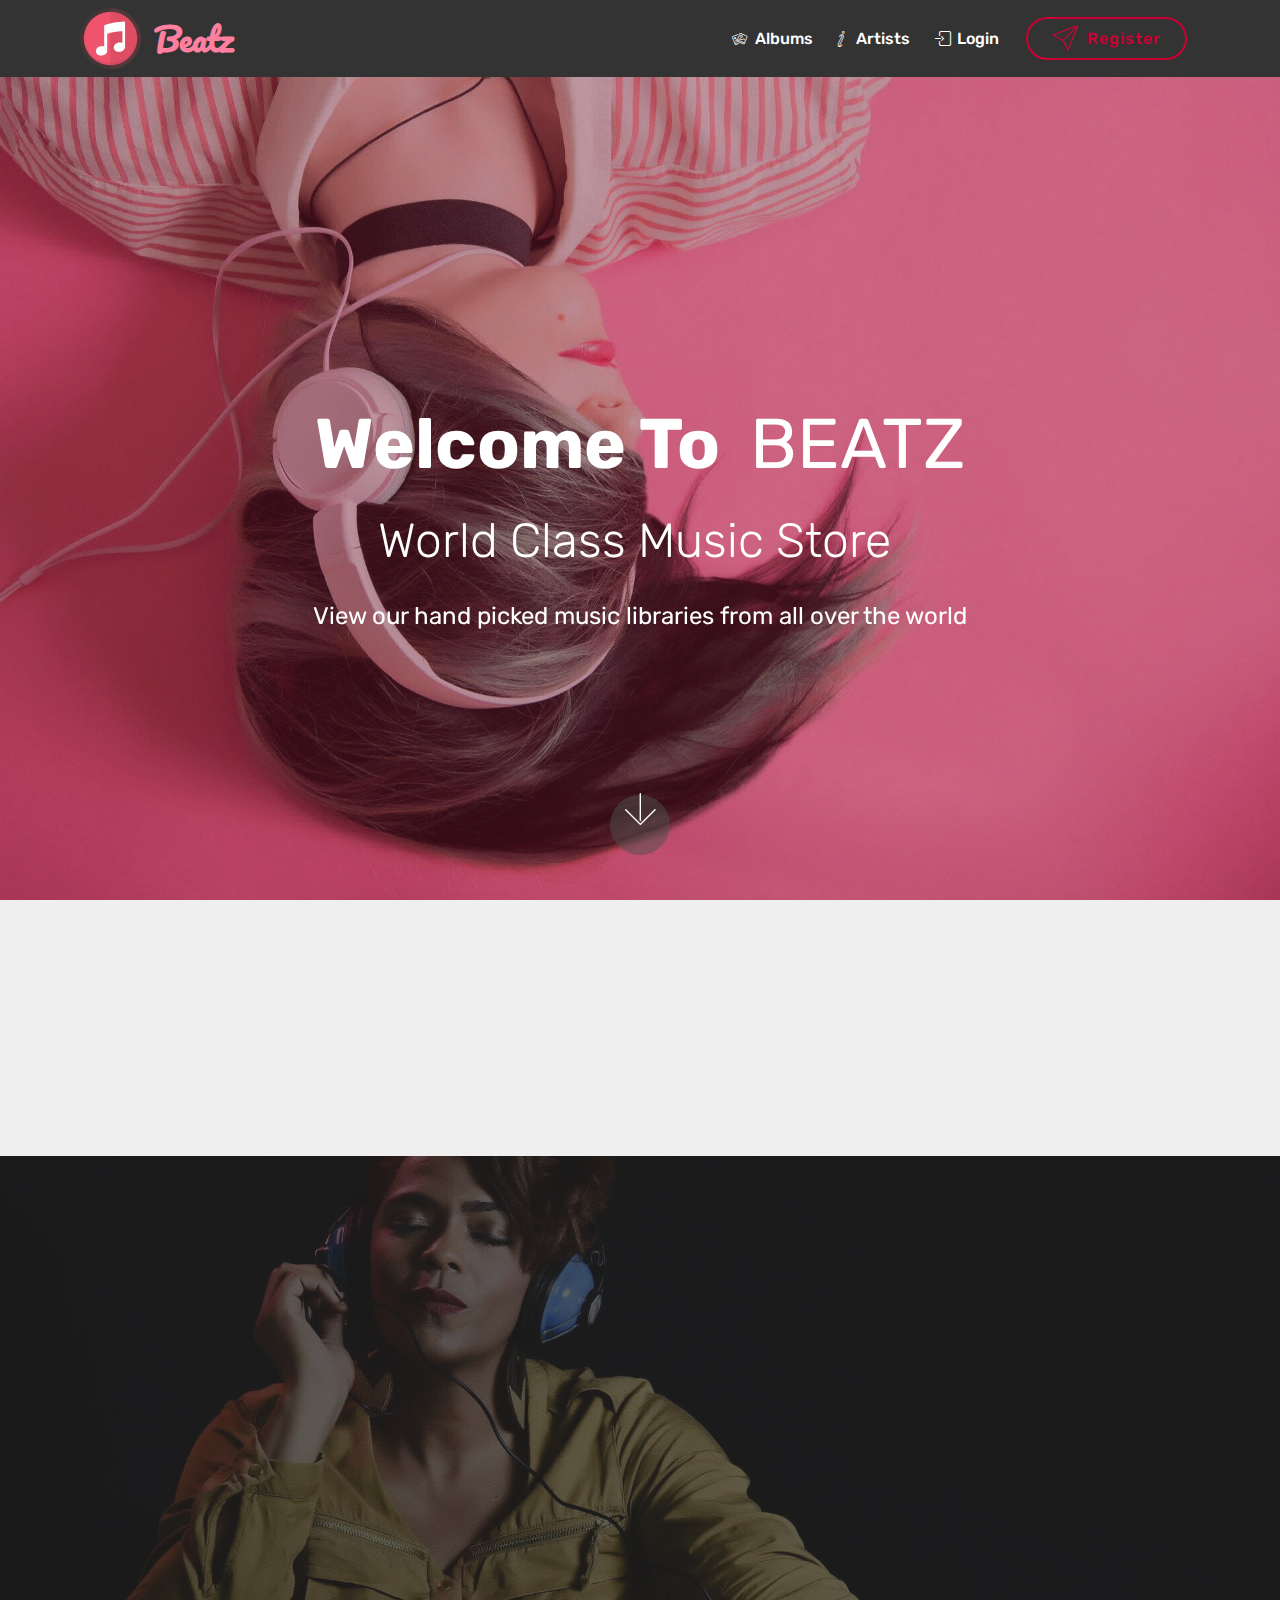
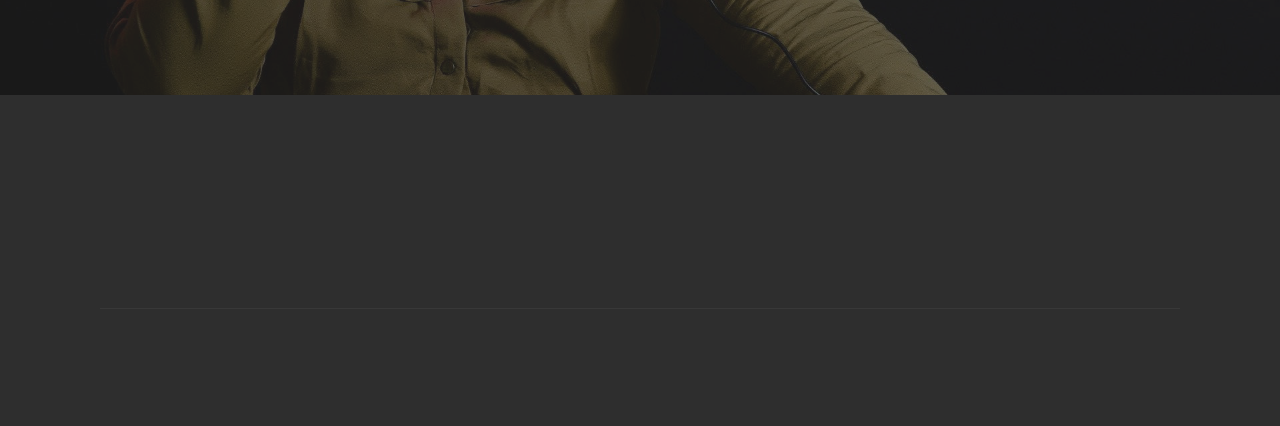
<file: music/index.html>
<!DOCTYPE html>
<html>
<head>
  <meta charset="UTF-8">
  <meta http-equiv="X-UA-Compatible" content="IE=edge">
  <meta name="viewport" content="width=device-width, initial-scale=1, minimum-scale=1">
  <link rel="shortcut icon" href="assets/images/logo-1-122x122.png" type="image/x-icon">
  <meta name="description" content="Beatz Home">


  <title>
		Beatz
  </title>
  
  <link rel="stylesheet" href="assets/web/assets/mobirise-icons/mobirise-icons.css">
  <link rel="stylesheet" href="assets/web/assets/mobirise-icons-bold/mobirise-icons-bold.css">
  <link rel="stylesheet" href="assets/bootstrap/css/bootstrap.min.css">
  <link rel="stylesheet" href="assets/bootstrap/css/bootstrap-grid.min.css">
  <link rel="stylesheet" href="assets/bootstrap/css/bootstrap-reboot.min.css">
  <link rel="stylesheet" href="assets/dropdown/css/style.css">
  <link rel="stylesheet" href="assets/animatecss/animate.min.css">
  <link rel="stylesheet" href="assets/tether/tether.min.css">
  <link rel="stylesheet" href="assets/theme/css/style.css">
  <link rel="stylesheet" href="assets/mobirise/css/mbr-additional.css" type="text/css">
  
  
  
</head>
<body>
  <section class="menu cid-qTkzRZLJNu" once="menu" id="menu1-0">

    

    <nav class="navbar navbar-expand beta-menu navbar-dropdown align-items-center navbar-fixed-top navbar-toggleable-sm">
        <button class="navbar-toggler navbar-toggler-right" type="button" data-toggle="collapse" data-target="#navbarSupportedContent" aria-controls="navbarSupportedContent" aria-expanded="false" aria-label="Toggle navigation">
            <div class="hamburger">
                <span></span>
                <span></span>
                <span></span>
                <span></span>
            </div>
        </button>
        <div class="menu-logo">
            <div class="navbar-brand">
                <span class="navbar-logo">
                    
                         <img src="assets/images/logo-1-122x122.png" alt="Mobirise" title="" style="height: 3.8rem;">
                    
                </span>
                <span class="navbar-caption-wrap"><a class="navbar-caption text-success display-7" href="index.html">Beatz</a></span>
            </div>
        </div>
        <div class="collapse navbar-collapse" id="navbarSupportedContent">
            <ul class="navbar-nav nav-dropdown" data-app-modern-menu="true" style="font-size: 16px;">
                <li class="nav-item">
                    <a class="nav-link link text-white" href="albums.html"><span class="mbri-image-gallery mbr-iconfont mbr-iconfont-btn"></span>
                        Albums
                    </a>
                </li>
                <li class="nav-item">
                    <a class="nav-link link text-white" href="artists.html"><span class="mbri-italic mbr-iconfont mbr-iconfont-btn"></span>
                        Artists&nbsp;</a>
                </li>
                <li class="nav-item">
                    <a class="nav-link link text-white" href="dashboard.html" id="link_dashboard">
                        Dashboard
                    </a>
                </li>
                <li class="nav-item"><a class="nav-link link text-white" href="login.html" id="link_login"><span class="mbrib-login mbr-iconfont mbr-iconfont-btn"></span>Login&nbsp;</a></li>
            </ul>
            <div class="navbar-buttons mbr-section-btn" id="link_register">
                <a class="btn btn-sm btn-secondary-outline display-4" href="register.html">
                    <span class="mbri-paper-plane mbr-iconfont mbr-iconfont-btn"></span>Register
                </a>
            </div>
            <div class="navbar-buttons mbr-section-btn" id="link_logout">
                <a class="btn btn-sm btn-secondary-outline display-4" href="#">
                    <span class="mbri-paper-plane mbr-iconfont mbr-iconfont-btn"></span>Logout
                </a>
            </div>
        </div>
    </nav>
</section>

<section class="cid-qTkA127IK8 mbr-fullscreen mbr-parallax-background" id="header2-1">

    

    <div class="mbr-overlay" style="opacity: 0.4; background-color: rgb(127, 25, 51);"></div>

    <div class="container align-center">
        <div class="row justify-content-md-center">
            <div class="mbr-white col-md-10">
                <h1 class="mbr-section-title mbr-bold pb-3 mbr-fonts-style display-1">
                    <br><br>Welcome To&nbsp;<em>&nbsp;</em><span style="font-weight: normal;">B</span><span style="font-weight: normal;">EATZ</span></h1>
                <h3 class="mbr-section-subtitle align-center mbr-light pb-3 mbr-fonts-style display-2">World Class Music Store&nbsp;</h3>
                <p class="mbr-text pb-3 mbr-fonts-style display-5">View our hand picked music libraries from all over the world</p>
            </div>
        </div>
    </div>
    <div class="mbr-arrow hidden-sm-down" aria-hidden="true">
        <a href="#next">
            <i class="mbri-down mbr-iconfont"></i>
        </a>
    </div>
</section>

<section class="services1 cid-rVW2WwS5nK" id="services1-3">
    <!---->
    
    <!---->
    <!--Overlay-->
    
    <!--Container-->
    <div class="container pb-4">
        <div class="row" id="albumContent">
            <!--Titles-->
            <div class="title pb-5 col-12">
                <h2 class="align-left pb-3 mbr-fonts-style display-1"><strong>Popular Albums</strong></h2>
            </div>

        </div>
    </div>
</section>

<section class="mbr-section info3 cid-rVWtsp4L3q" id="info3-b">



    <div class="mbr-overlay" style="opacity: 0.7; background-color: rgb(35, 35, 35);">
    </div>

    <div class="container">
        <div class="row justify-content-center">
            <div class="media-container-column title col-12 col-md-10">
                <h2 class="align-left mbr-bold mbr-white pb-3 mbr-fonts-style display-2">Listen</h2>
                <h3 class="mbr-section-subtitle align-left mbr-light mbr-white pb-3 mbr-fonts-style display-5">Just click and listen</h3>
                <p class="mbr-text align-left mbr-white mbr-fonts-style display-7">Beatz Offers you a world class music journey throught youy lifetime absolutetly free without any interest.</p>
                <div class="mbr-section-btn align-left py-4"><a class="btn btn-success display-4" href="">Play</a></div>
            </div>
        </div>
    </div>
</section>

  <section class="cid-rVWTcEzBft" id="footer1-i">

      <div class="container">
          <div class="media-container-row content text-white">
              <div class="col-12 col-md-3">
                  <div class="media-wrap">
                      <a href="#/">
                          <img src="assets/images/logo-192x192.png" alt="Mobirise" title="">
                      </a>
                  </div>
              </div>
              <div class="col-12 col-md-3 mbr-fonts-style">
                  <h5 class="pb-3">
                      Address
                  </h5>
                  <p class="mbr-text">
                      1234 Street Name
                      <br>City, AA 99999
                  </p>
              </div>
              <div class="col-12 col-md-3 mbr-fonts-style">
                  <h5 class="pb-3">
                      Contacts
                  </h5>
                  <p class="mbr-text">
                      Email: support@mobirise.com
                      <br>Phone: +1 (0) 000 0000 001
                      <br>Fax: +1 (0) 000 0000 002
                  </p>
              </div>
              <div class="col-12 col-md-3 mbr-fonts-style">
                  <h5 class="pb-3">Links</h5>
                  <p class="mbr-text">www.beatz.sliit.lk</p>
              </div>
          </div>
          <div class="footer-lower">
              <div class="media-container-row">
                  <div class="col-sm-12">
                      <hr>
                  </div>
              </div>
              <div class="media-container-row mbr-white">
                  <div class="col-sm-6 copyright">
                      <p class="mbr-text mbr-fonts-style">
                          © Copyright 2020 | All Rights Reserved
                      </p>
                  </div>
                  <div class="col-md-6">
                      <div class="social-list align-right">
                          <div class="soc-item">
                              <a href="" target="_blank">
                                  <span class="socicon-twitter socicon mbr-iconfont mbr-iconfont-social"></span>
                              </a>
                          </div>
                          <div class="soc-item">
                              <a href="" target="_blank">
                                  <span class="socicon-facebook socicon mbr-iconfont mbr-iconfont-social"></span>
                              </a>
                          </div>
                          <div class="soc-item">
                              <a href="" target="_blank">
                                  <span class="socicon-youtube socicon mbr-iconfont mbr-iconfont-social"></span>
                              </a>
                          </div>
                          <div class="soc-item">
                              <a href="" target="_blank">
                                  <span class="socicon-instagram socicon mbr-iconfont mbr-iconfont-social"></span>
                              </a>
                          </div>
                          <div class="soc-item">
                              <a href="" target="_blank">
                                  <span class="socicon-googleplus socicon mbr-iconfont mbr-iconfont-social"></span>
                              </a>
                          </div>
                          <div class="soc-item">
                              <a href="" target="_blank">
                                  <span class="socicon-behance socicon mbr-iconfont mbr-iconfont-social"></span>
                              </a>
                          </div>
                      </div>
                  </div>
              </div>
          </div>
      </div>
  </section>


  <script src="assets/web/assets/jquery/jquery.min.js"></script>
  <script src="assets/popper/popper.min.js"></script>
  <script src="assets/bootstrap/js/bootstrap.min.js"></script>
  <script src="assets/smoothscroll/smooth-scroll.js"></script>
  <script src="assets/dropdown/js/nav-dropdown.js"></script>
  <script src="assets/dropdown/js/navbar-dropdown.js"></script>
  <script src="assets/touchswipe/jquery.touch-swipe.min.js"></script>
  <script src="assets/viewportchecker/jquery.viewportchecker.js"></script>
  <script src="assets/parallax/jarallax.min.js"></script>
  <script src="assets/tether/tether.min.js"></script>
  <script src="assets/theme/js/script.js"></script>
  <script src="assets/js/auth.js"></script>

  <script>

      $.ajax({
          url: baseApiUrl + '/albums',
          method: 'GET'
      }).success(res => {
          for(let i = 0; i < res.data.length; i++) {

              let album = `
                <div class="card col-sm-2">
                    <div class="card-wrapper">
                        <div class="card-img p-4" style="background-color: rgb(210,210,210);">
                            <img src="assets/images/artist.png" alt="Mobirise" title="" style="width: 100%">
                        </div>
                        <div class="card-box mt-2 text-center">
                            <h5 class="card-title mbr-fonts-style">
                                ${res.data[i].name}
                            </h5>
                        </div>
                    </div>
                </div>
              `;

              $('#albumContent').append(album);

          }
      });

  </script>

  <input name="animation" type="hidden">
  </body>
</html>
</file>
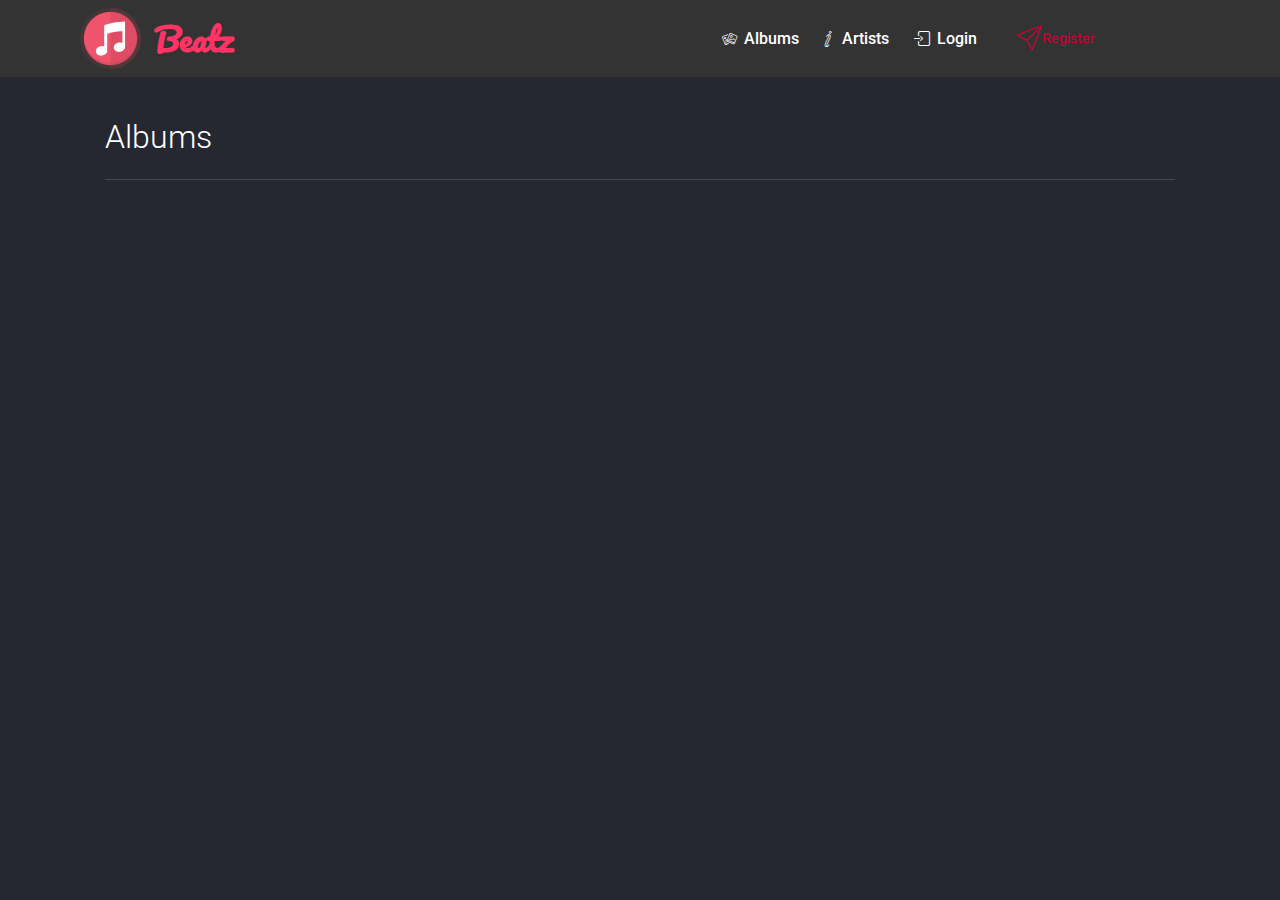
<file: music/albums.html>
<!DOCTYPE html>
<html lang="en">
<head>
    <meta charset="UTF-8">
    <meta http-equiv="X-UA-Compatible" content="IE=edge">
    <meta name="viewport" content="width=device-width, initial-scale=1, minimum-scale=1">
    <link rel="shortcut icon" href="assets/images/logo-1-122x122.png" type="image/x-icon">
    <meta name="description" content="User Dashboard">

    <title>

        Albums

    </title>

    <link rel="stylesheet" href="assets/web/assets/mobirise-icons/mobirise-icons.css">
    <link rel="stylesheet" href="https://cdnjs.cloudflare.com/ajax/libs/font-awesome/5.13.0/css/all.min.css">
    <link rel="stylesheet" href="assets/web/assets/mobirise-icons-bold/mobirise-icons-bold.css">
    <link rel="stylesheet" href="assets/bootstrap/css/bootstrap.min.css">
    <link rel="stylesheet" href="assets/bootstrap/css/bootstrap-grid.min.css">
    <link rel="stylesheet" href="assets/bootstrap/css/bootstrap-reboot.min.css">
    <link rel="stylesheet" href="assets/dropdown/css/style.css">
    <link rel="stylesheet" href="assets/animatecss/animate.min.css">
    <link rel="stylesheet" href="assets/tether/tether.min.css">
    <link rel="stylesheet" href="assets/mobirise/css/mbr-additional.css" type="text/css">
    <link href="assets/theme/css/toolkit-inverse.css" rel="stylesheet">
    <link href="assets/theme/css/application.css" rel="stylesheet">
    <link href="http://fonts.googleapis.com/css?family=Roboto:300,400,500,700,400italic" rel="stylesheet">



    <style>
        /* note: this is a hack for ios iframe for bootstrap themes shopify page */
        /* this chunk of css is not part of the toolkit :) */
        body {
            width: 1px;
            min-width: 100%;
            *width: 100%;
        }
    </style>
</head>


<body>
<section class="menu cid-qTkzRZLJNu" once="menu" id="menu1-0">



    <nav class="navbar navbar-expand beta-menu navbar-dropdown align-items-center navbar-fixed-top navbar-toggleable-sm">
        <button class="navbar-toggler navbar-toggler-right" type="button" data-toggle="collapse" data-target="#navbarSupportedContent" aria-controls="navbarSupportedContent" aria-expanded="false" aria-label="Toggle navigation">
            <div class="hamburger">
                <span></span>
                <span></span>
                <span></span>
                <span></span>
            </div>
        </button>
        <div class="menu-logo">
            <div class="navbar-brand">
                <span class="navbar-logo">

                         <img src="assets/images/logo-1-122x122.png" alt="Mobirise" title="" style="height: 3.8rem;">

                </span>
                <span class="navbar-caption-wrap"><a class="navbar-caption text-secondary display-7" href="index.html">Beatz</a></span>
            </div>
        </div>
        <div class="collapse navbar-collapse" id="navbarSupportedContent">
            <div class="collapse navbar-collapse" id="navbarSupportedContent">
                <ul class="navbar-nav nav-dropdown" data-app-modern-menu="true" style="font-size: 16px;">
                    <li class="nav-item">
                        <a class="nav-link link text-white" href="albums.html"><span class="mbri-image-gallery mbr-iconfont mbr-iconfont-btn"></span>
                            Albums
                        </a>
                    </li>
                    <li class="nav-item">
                        <a class="nav-link link text-white" href="artists.html"><span class="mbri-italic mbr-iconfont mbr-iconfont-btn"></span>
                            Artists&nbsp;</a>
                    </li>
                    <li class="nav-item">
                        <a class="nav-link link text-white" href="dashboard.html" id="link_dashboard">
                            Dashboard
                        </a>
                    </li>
                    <li class="nav-item"><a class="nav-link link text-white" href="login.html" id="link_login"><span class="mbrib-login mbr-iconfont mbr-iconfont-btn"></span>Login&nbsp;</a></li>
                </ul>
                <div class="navbar-buttons mbr-section-btn" id="link_register">
                    <a class="btn btn-sm btn-secondary-outline display-4" href="register.html">
                        <span class="mbri-paper-plane mbr-iconfont mbr-iconfont-btn"></span>Register
                    </a>
                </div>
                <div class="navbar-buttons mbr-section-btn" id="link_logout">
                    <a class="btn btn-sm btn-secondary-outline display-4" href="#">
                        <span class="mbri-paper-plane mbr-iconfont mbr-iconfont-btn"></span>Logout
                    </a>
                </div>
            </div>
    </nav>
</section>

<div class="container mt-5">
    <div class="row">
        <div class="col-md-12 content">
            <div class="dashhead">
                <div class="dashhead-titles">
                    <h2 class="dashhead-title">Albums</h2>
                </div>
            </div>

            <hr class="mt-3">

            <div class="row m-1" id="albumContent">

            </div>

        </div>
    </div>
</div>

<div class="modal" tabindex="-1" role="dialog" id="songList">
    <div class="modal-dialog" role="document">
        <div class="modal-content">
            <div class="modal-header">
                <h5 class="modal-title">Songs</h5>
                <button type="button" class="close" data-dismiss="modal" aria-label="Close">
                    <span aria-hidden="true">&times;</span>
                </button>
            </div>
            <div class="modal-body" id="song_content">

            </div>
            <div class="modal-footer">
                <button type="button" class="btn btn-secondary" data-dismiss="modal">Close</button>
            </div>
        </div>
    </div>
</div>


<script src="assets/theme/js/jquery.min.js"></script>
<script src="assets/theme/js/tether.min.js"></script>
<script src="assets/theme/js/chart.js"></script>
<script src="assets/theme/js/tablesorter.min.js"></script>
<script src="assets/theme/js/toolkit.js"></script>
<script src="assets/theme/js/application.js"></script>
<script src="assets/popper/popper.min.js"></script>
<script src="assets/bootstrap/js/bootstrap.min.js"></script>
<script src="assets/smoothscroll/smooth-scroll.js"></script>
<script src="assets/dropdown/js/nav-dropdown.js"></script>
<script src="assets/dropdown/js/navbar-dropdown.js"></script>
<script src="assets/touchswipe/jquery.touch-swipe.min.js"></script>
<script src="assets/viewportchecker/jquery.viewportchecker.js"></script>
<script src="assets/parallax/jarallax.min.js"></script>
<script src="assets/tether/tether.min.js"></script>
<script src="assets/theme/js/script.js"></script>
<script src="assets/js/auth.js"></script>
<script>
    // execute/clear BS loaders for docs
    $(function(){while(window.BS&&window.BS.loader&&window.BS.loader.length){(window.BS.loader.pop())()}})

    var albums = [];

    $.ajax({
        url: baseApiUrl + '/albums',
        method: 'GET'
    }).success(res => {

        albums = res.data;

        for(let i = 0; i < res.data.length; i++) {

            let album = `
                <div class="col-sm-3 bg-light m-1" onclick="showSongs(${res.data[i].id})">
                    <div class="mt-3 p-4">
                        <img src="/assets/images/album.png" style="width:100%">
                    </div>
                    <div class="text-black m-3 text-center h5">
                        ${res.data[i].name}
                    </div>
                </div>
              `;

            $('#albumContent').append(album);

        }
    });

    function showSongs(id) {

        $('#song_content').html('No songs...');

        $('#songList').modal('show');
        let songList = [];

        for(let obj of albums){
            if ( obj.id === id ) {
                songList = obj.songs;
                break;
            }
        }

        let temp = '';

        songList.forEach(obj => {

            let artists = obj.user.map(u => u.name).join(', ');

            temp += `
                <div class="mb-3">
                    <div><a href="/assets/uploads/${obj.songFile.path}" target="_blank" download>${obj.name}</a></div>
                    <div class="text-muted">
                        ${artists}
                    </div>
                </div>
            `;

        });

        if ( temp !== '') {
            $('#song_content').html(temp);
        }

    }

</script>
</body>
</html>
</file>
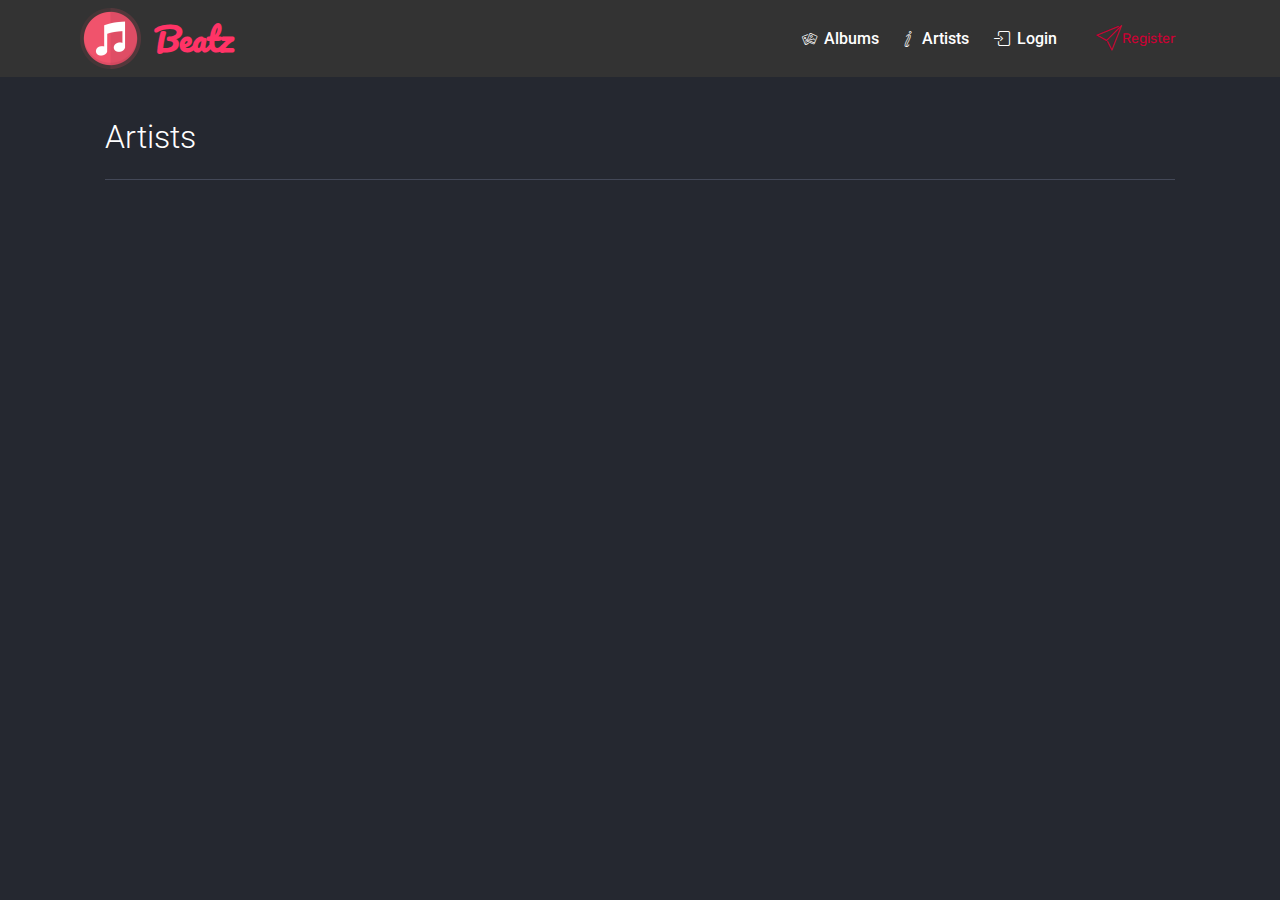
<file: music/artists.html>
<!DOCTYPE html>
<html lang="en">
<head>
    <meta charset="UTF-8">
    <meta http-equiv="X-UA-Compatible" content="IE=edge">
    <meta name="viewport" content="width=device-width, initial-scale=1, minimum-scale=1">
    <link rel="shortcut icon" href="assets/images/logo-1-122x122.png" type="image/x-icon">
    <meta name="description" content="User Dashboard">

    <title>

        Albums

    </title>

    <link rel="stylesheet" href="assets/web/assets/mobirise-icons/mobirise-icons.css">
    <link rel="stylesheet" href="https://cdnjs.cloudflare.com/ajax/libs/font-awesome/5.13.0/css/all.min.css">
    <link rel="stylesheet" href="assets/web/assets/mobirise-icons-bold/mobirise-icons-bold.css">
    <link rel="stylesheet" href="assets/bootstrap/css/bootstrap.min.css">
    <link rel="stylesheet" href="assets/bootstrap/css/bootstrap-grid.min.css">
    <link rel="stylesheet" href="assets/bootstrap/css/bootstrap-reboot.min.css">
    <link rel="stylesheet" href="assets/dropdown/css/style.css">
    <link rel="stylesheet" href="assets/animatecss/animate.min.css">
    <link rel="stylesheet" href="assets/tether/tether.min.css">
    <link rel="stylesheet" href="assets/mobirise/css/mbr-additional.css" type="text/css">
    <link href="assets/theme/css/toolkit-inverse.css" rel="stylesheet">
    <link href="assets/theme/css/application.css" rel="stylesheet">
    <link href="http://fonts.googleapis.com/css?family=Roboto:300,400,500,700,400italic" rel="stylesheet">



    <style>
        /* note: this is a hack for ios iframe for bootstrap themes shopify page */
        /* this chunk of css is not part of the toolkit :) */
        body {
            width: 1px;
            min-width: 100%;
            *width: 100%;
        }
    </style>
</head>


<body>
<section class="menu cid-qTkzRZLJNu" once="menu" id="menu1-0">



    <nav class="navbar navbar-expand beta-menu navbar-dropdown align-items-center navbar-fixed-top navbar-toggleable-sm">
        <button class="navbar-toggler navbar-toggler-right" type="button" data-toggle="collapse" data-target="#navbarSupportedContent" aria-controls="navbarSupportedContent" aria-expanded="false" aria-label="Toggle navigation">
            <div class="hamburger">
                <span></span>
                <span></span>
                <span></span>
                <span></span>
            </div>
        </button>
        <div class="menu-logo">
            <div class="navbar-brand">
                <span class="navbar-logo">

                         <img src="assets/images/logo-1-122x122.png" alt="Mobirise" title="" style="height: 3.8rem;">

                </span>
                <span class="navbar-caption-wrap"><a class="navbar-caption text-secondary display-7" href="index.html">Beatz</a></span>
            </div>
        </div>
        <div class="collapse navbar-collapse" id="navbarSupportedContent">
            <ul class="navbar-nav nav-dropdown" data-app-modern-menu="true" style="font-size: 16px;">
                <li class="nav-item">
                    <a class="nav-link link text-white" href="albums.html"><span class="mbri-image-gallery mbr-iconfont mbr-iconfont-btn"></span>
                        Albums
                    </a>
                </li>
                <li class="nav-item">
                    <a class="nav-link link text-white" href="artists.html"><span class="mbri-italic mbr-iconfont mbr-iconfont-btn"></span>
                        Artists&nbsp;</a>
                </li>
                <li class="nav-item">
                    <a class="nav-link link text-white" href="dashboard.html" id="link_dashboard">
                        Dashboard
                    </a>
                </li>
                <li class="nav-item"><a class="nav-link link text-white" href="login.html" id="link_login"><span class="mbrib-login mbr-iconfont mbr-iconfont-btn"></span>Login&nbsp;</a></li>
            </ul>
            <div class="navbar-buttons mbr-section-btn" id="link_register">
                <a class="btn btn-sm btn-secondary-outline display-4" href="register.html">
                    <span class="mbri-paper-plane mbr-iconfont mbr-iconfont-btn"></span>Register
                </a>
            </div>
            <div class="navbar-buttons mbr-section-btn" id="link_logout">
                <a class="btn btn-sm btn-secondary-outline display-4" href="#">
                    <span class="mbri-paper-plane mbr-iconfont mbr-iconfont-btn"></span>Logout
                </a>
            </div>
        </div>
    </nav>
</section>

<div class="container mt-5">
    <div class="row">
        <div class="col-md-12 content">
            <div class="dashhead">
                <div class="dashhead-titles">
                    <h2 class="dashhead-title">Artists</h2>
                </div>
            </div>

            <hr class="mt-3">

            <div class="row m-1" id="albumContent">

            </div>

        </div>
    </div>
</div>


<script src="assets/theme/js/jquery.min.js"></script>
<script src="assets/theme/js/tether.min.js"></script>
<script src="assets/theme/js/chart.js"></script>
<script src="assets/theme/js/tablesorter.min.js"></script>
<script src="assets/theme/js/toolkit.js"></script>
<script src="assets/theme/js/application.js"></script>
<script src="assets/popper/popper.min.js"></script>
<script src="assets/bootstrap/js/bootstrap.min.js"></script>
<script src="assets/smoothscroll/smooth-scroll.js"></script>
<script src="assets/dropdown/js/nav-dropdown.js"></script>
<script src="assets/dropdown/js/navbar-dropdown.js"></script>
<script src="assets/touchswipe/jquery.touch-swipe.min.js"></script>
<script src="assets/viewportchecker/jquery.viewportchecker.js"></script>
<script src="assets/parallax/jarallax.min.js"></script>
<script src="assets/tether/tether.min.js"></script>
<script src="assets/theme/js/script.js"></script>
<script src="assets/js/auth.js"></script>
<script>
    // execute/clear BS loaders for docs
    $(function(){while(window.BS&&window.BS.loader&&window.BS.loader.length){(window.BS.loader.pop())()}})

    $.ajax({
        url: baseApiUrl + '/users',
        method: 'GET'
    }).success(res => {

        for(let i = 0; i < res.data.length; i++) {

            if (res.data[i].role === 'artist') {
                let album = `
                <div class="col-sm-3">
                    <div class="bg-light pb-2">
                        <div class="mt-3 p-4">
                            <img src="/assets/images/album.png" style="width:100%">
                        </div>
                        <div class="text-black m-3 text-center h5">
                            ${res.data[i].name}
                        </div>
                    </div>
                </div>
              `;

                $('#albumContent').append(album);
            }

        }
    });


</script>
</body>
</html>
</file>
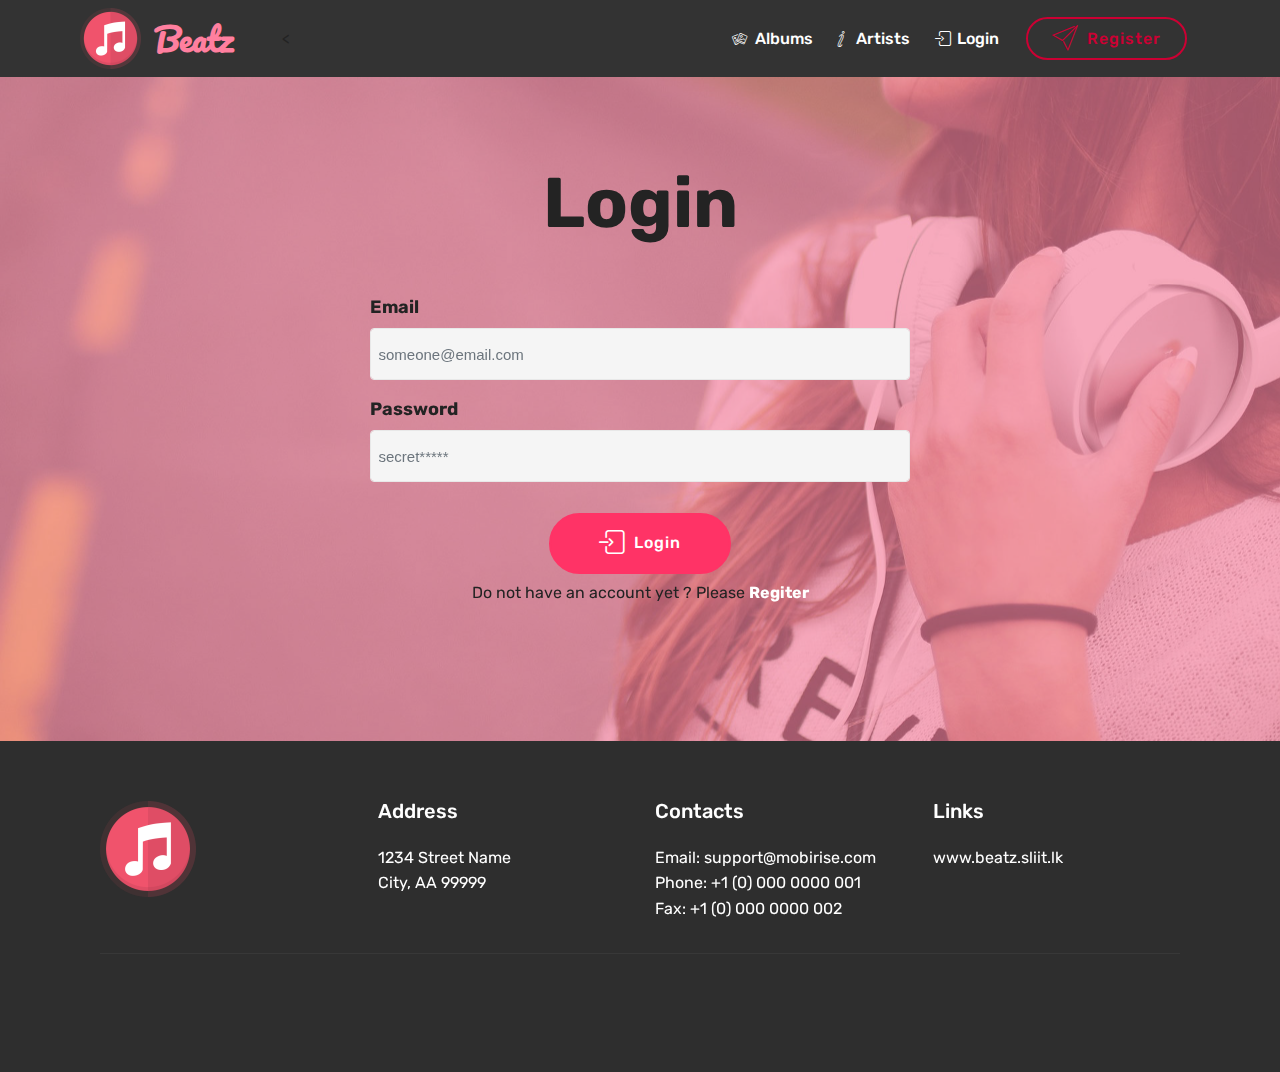
<file: music/login.html>
<!DOCTYPE html>
<html  >
<head>
  <meta charset="UTF-8">
  <meta http-equiv="X-UA-Compatible" content="IE=edge">
  <meta name="viewport" content="width=device-width, initial-scale=1, minimum-scale=1">
  <link rel="shortcut icon" href="assets/images/logo-1-122x122.png" type="image/x-icon">
  <meta name="description" content="User Registration">
  
  
  <title>
	
		Login
	
  </title>
  
  <link rel="stylesheet" href="assets/web/assets/mobirise-icons/mobirise-icons.css">
  <link rel="stylesheet" href="assets/web/assets/mobirise-icons-bold/mobirise-icons-bold.css">
  <link rel="stylesheet" href="assets/bootstrap/css/bootstrap.min.css">
  <link rel="stylesheet" href="assets/bootstrap/css/bootstrap-grid.min.css">
  <link rel="stylesheet" href="assets/bootstrap/css/bootstrap-reboot.min.css">
  <link rel="stylesheet" href="assets/dropdown/css/style.css">
  <link rel="stylesheet" href="assets/animatecss/animate.min.css">
  <link rel="stylesheet" href="assets/tether/tether.min.css">
  <link rel="stylesheet" href="assets/theme/css/style.css">
  <link rel="stylesheet" href="assets/mobirise/css/mbr-additional.css" type="text/css">
  
  
  
</head>
<body>
  <section class="menu cid-qTkzRZLJNu" once="menu" id="menu1-f">

    

    <nav class="navbar navbar-expand beta-menu navbar-dropdown align-items-center navbar-fixed-top navbar-toggleable-sm">
        <button class="navbar-toggler navbar-toggler-right" type="button" data-toggle="collapse" data-target="#navbarSupportedContent" aria-controls="navbarSupportedContent" aria-expanded="false" aria-label="Toggle navigation">
            <div class="hamburger">
                <span></span>
                <span></span>
                <span></span>
                <span></span>
            </div>
        </button>
        <div class="menu-logo">
            <div class="navbar-brand">
                <span class="navbar-logo">
                    <img src="assets/images/logo-1-122x122.png" alt="Mobirise" title="" style="height: 3.8rem;">
                </span>
                <span class="navbar-caption-wrap"><a class="navbar-caption text-success display-7" href="index.html">Beatz</a></span>
            </div>
        </div>
        <<div class="collapse navbar-collapse" id="navbarSupportedContent">
        <ul class="navbar-nav nav-dropdown" data-app-modern-menu="true" style="font-size: 16px;">
            <li class="nav-item">
                <a class="nav-link link text-white" href="albums.html"><span class="mbri-image-gallery mbr-iconfont mbr-iconfont-btn"></span>
                    Albums
                </a>
            </li>
            <li class="nav-item">
                <a class="nav-link link text-white" href="artists.html"><span class="mbri-italic mbr-iconfont mbr-iconfont-btn"></span>
                    Artists&nbsp;</a>
            </li>
            <li class="nav-item"><a class="nav-link link text-white" href="login.html" id="link_login"><span class="mbrib-login mbr-iconfont mbr-iconfont-btn"></span>Login&nbsp;</a></li>
        </ul>
        <div class="navbar-buttons mbr-section-btn" id="link_register">
            <a class="btn btn-sm btn-secondary-outline display-4" href="register.html">
                <span class="mbri-paper-plane mbr-iconfont mbr-iconfont-btn"></span>Register
            </a>
        </div>
        <div class="navbar-buttons mbr-section-btn" id="link_logout">
            <a class="btn btn-sm btn-secondary-outline display-4" href="#">
                <span class="mbri-paper-plane mbr-iconfont mbr-iconfont-btn"></span>Logout
            </a>
        </div>
    </div>
		
    </nav>
</section>
<section class="mbr-section form1 cid-rVWTP4lD05 mbr-parallax-background mt-5" id="form1-l">

    

    <div class="mbr-overlay" style="opacity: 0.6; background-color: rgb(255, 127, 159);">
    </div>
    <div class="container">
        <div class="row justify-content-center">
            <div class="title col-12 col-lg-8">
                <h2 class="align-center pb-3 mbr-fonts-style display-1" style=""><strong>Login</strong></h2>
            </div>
        </div>
    </div>
    <div class="container">
        <div class="row justify-content-center">
            <div class="col-md-6" data-form-type="formoid">
                <form action="#" method="POST" class="mbr-form" id="login_form">
                    <div class="row">
                        <div class="col-md-12">
                            <div class="alert alert-danger" style="background: red;border: 1px solid white;display: none" id="alert_success">
                                Invalid Email or Password
                            </div>
                        </div>
                    </div>
                    <div class="row">
                        <div class="col form-group" data-for="name">
                            <label for="email" class="form-control-label" style="font-size: 18px;font-weight: bold;">Email</label>
                            <input type="email" name="email" placeholder="someone@email.com" data-form-field="Name" class="form-control display-4" id="email" required>
                        </div>
                        <div data-for="password" class="col-md-12 form-group">
                            <label for="password" class="form-control-label" style="font-size: 18px;font-weight: bold;">Password</label>
                            <input type="password" placeholder="secret*****" name="password" data-form-field="password" class="form-control display-4" id="password" required>
                        </div>
                        <div class="col input-group-btn align-center mt-2"><button type="submit" class="btn btn-sm btn-secondary display-4"><span class="mbrib-login mbr-iconfont mbr-iconfont-btn"></span>Login</button></div>
                    </div>
					<div class="col-md-12 align-center">
						<p>Do not have an account yet ? Please <a href="register.html" style="color: #ffffff"><strong>Regiter</strong></a></p>
					</div>
                </form>
            </div>
        </div>
    </div>
</section>

<section class="cid-rVWTcEzBft" id="footer1-i">

    <div class="container">
        <div class="media-container-row content text-white">
            <div class="col-12 col-md-3">
                <div class="media-wrap">
                    <a href="#/">
                        <img src="assets/images/logo-192x192.png" alt="Mobirise" title="">
                    </a>
                </div>
            </div>
            <div class="col-12 col-md-3 mbr-fonts-style">
                <h5 class="pb-3">
                    Address
                </h5>
                <p class="mbr-text">
                    1234 Street Name
                    <br>City, AA 99999
                </p>
            </div>
            <div class="col-12 col-md-3 mbr-fonts-style">
                <h5 class="pb-3">
                    Contacts
                </h5>
                <p class="mbr-text">
                    Email: support@mobirise.com
                    <br>Phone: +1 (0) 000 0000 001
                    <br>Fax: +1 (0) 000 0000 002
                </p>
            </div>
            <div class="col-12 col-md-3 mbr-fonts-style">
                <h5 class="pb-3">Links</h5>
                <p class="mbr-text">www.beatz.sliit.lk</p>
            </div>
        </div>
        <div class="footer-lower">
            <div class="media-container-row">
                <div class="col-sm-12">
                    <hr>
                </div>
            </div>
            <div class="media-container-row mbr-white">
                <div class="col-sm-6 copyright">
                    <p class="mbr-text mbr-fonts-style">
                        © Copyright 2020 | All Rights Reserved
                    </p>
                </div>
                <div class="col-md-6">
                    <div class="social-list align-right">
                        <div class="soc-item">
                            <a href="" target="_blank">
                                <span class="socicon-twitter socicon mbr-iconfont mbr-iconfont-social"></span>
                            </a>
                        </div>
                        <div class="soc-item">
                            <a href="" target="_blank">
                                <span class="socicon-facebook socicon mbr-iconfont mbr-iconfont-social"></span>
                            </a>
                        </div>
                        <div class="soc-item">
                            <a href="" target="_blank">
                                <span class="socicon-youtube socicon mbr-iconfont mbr-iconfont-social"></span>
                            </a>
                        </div>
                        <div class="soc-item">
                            <a href="" target="_blank">
                                <span class="socicon-instagram socicon mbr-iconfont mbr-iconfont-social"></span>
                            </a>
                        </div>
                        <div class="soc-item">
                            <a href="" target="_blank">
                                <span class="socicon-googleplus socicon mbr-iconfont mbr-iconfont-social"></span>
                            </a>
                        </div>
                        <div class="soc-item">
                            <a href="" target="_blank">
                                <span class="socicon-behance socicon mbr-iconfont mbr-iconfont-social"></span>
                            </a>
                        </div>
                    </div>
                </div>
            </div>
        </div>
    </div>
</section>


  <script src="assets/web/assets/jquery/jquery.min.js"></script>
  <script src="assets/popper/popper.min.js"></script>
  <script src="assets/bootstrap/js/bootstrap.min.js"></script>
  <script src="assets/smoothscroll/smooth-scroll.js"></script>
  <script src="assets/dropdown/js/nav-dropdown.js"></script>
  <script src="assets/dropdown/js/navbar-dropdown.js"></script>
  <script src="assets/touchswipe/jquery.touch-swipe.min.js"></script>
  <script src="assets/viewportchecker/jquery.viewportchecker.js"></script>
  <script src="assets/parallax/jarallax.min.js"></script>
  <script src="assets/tether/tether.min.js"></script>
  <script src="assets/theme/js/script.js"></script>
  <script src="assets/js/auth.js"></script>
  
  
  <input name="animation" type="hidden">

    <script>
        $(document).ready(function() {

            $('#login_form').submit(function (e) {
               e.preventDefault();

               $.ajax({
                   url: baseApiUrl + '/login',
                   method: 'POST',
                   dataType: 'JSON',
                   headers: {
                       'Accept': 'Application/Json',
                       'Content-Type': 'Application/Json'
                   },
                   data: JSON.stringify({
                       email: $('#email').val(),
                       password: $('#password').val(),
                   })
               }).success((res) => {
                   localStorage.setItem('_data', btoa(JSON.stringify(res.data)));
                   $('#alert_success').slideUp('fast');
                   window.location = 'albums.html';
               }).error((err) => {
                   $('#alert_success').slideDown('fast');
               })

            });

        });
    </script>

  </body>
</html>
</file>
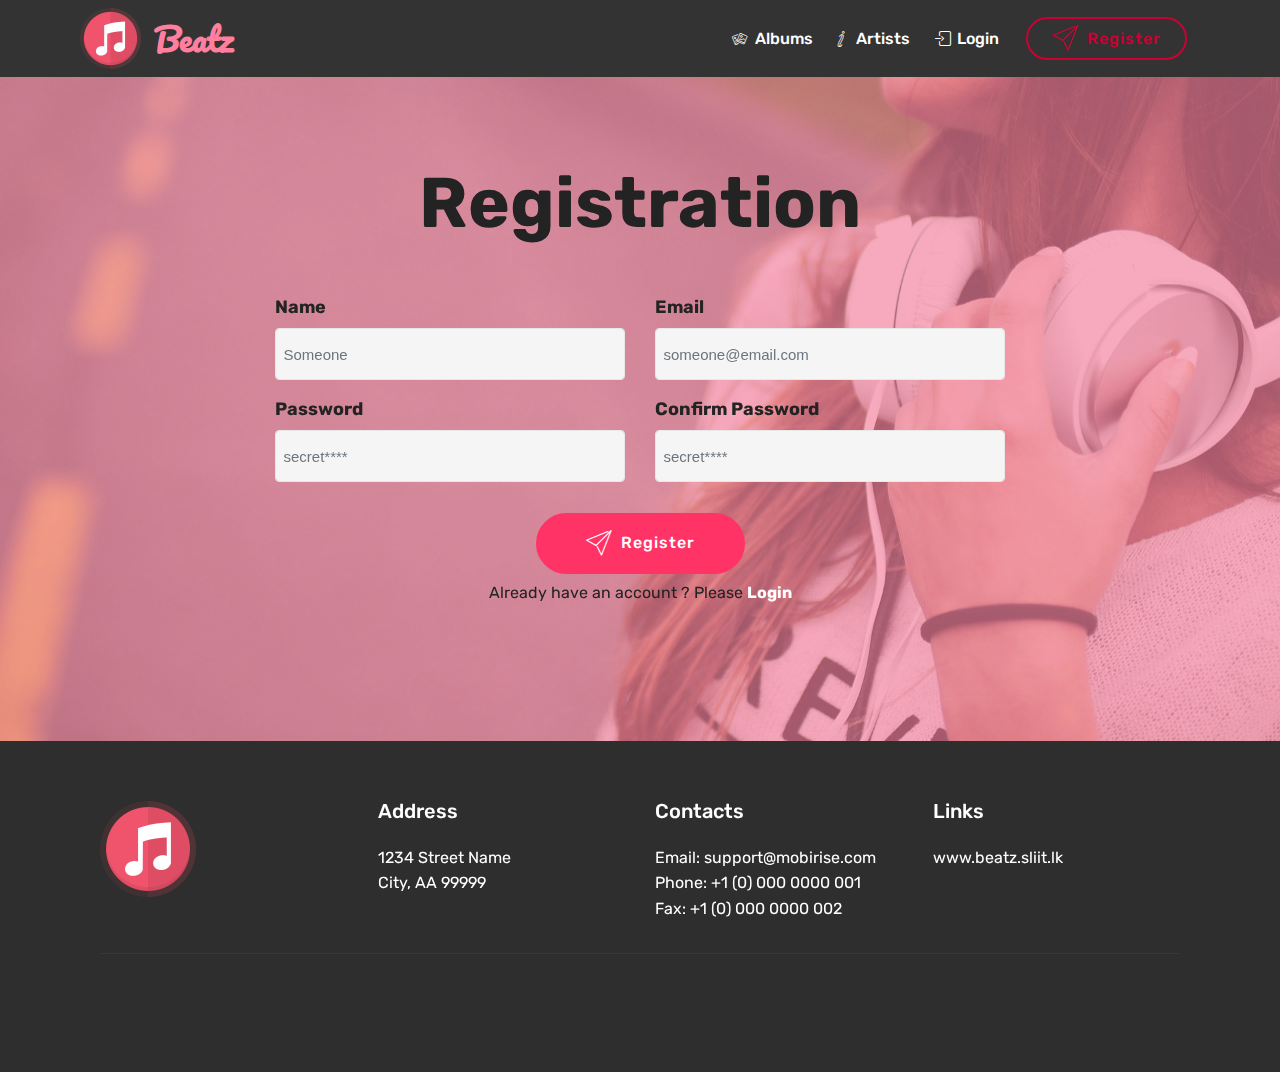
<file: music/register.html>
<!DOCTYPE html>
<html>
<head>
  <meta charset="UTF-8">
  <meta http-equiv="X-UA-Compatible" content="IE=edge">
  <meta name="viewport" content="width=device-width, initial-scale=1, minimum-scale=1">
  <link rel="shortcut icon" href="assets/images/logo-1-122x122.png" type="image/x-icon">
  <meta name="description" content="User Registration">
  
  
  <title>
  
		Register
	
  </title>
  
  <link rel="stylesheet" href="assets/web/assets/mobirise-icons/mobirise-icons.css">
  <link rel="stylesheet" href="assets/web/assets/mobirise-icons-bold/mobirise-icons-bold.css">
  <link rel="stylesheet" href="assets/bootstrap/css/bootstrap.min.css">
  <link rel="stylesheet" href="assets/bootstrap/css/bootstrap-grid.min.css">
  <link rel="stylesheet" href="assets/bootstrap/css/bootstrap-reboot.min.css">
  <link rel="stylesheet" href="assets/dropdown/css/style.css">
  <link rel="stylesheet" href="assets/animatecss/animate.min.css">
  <link rel="stylesheet" href="assets/tether/tether.min.css">
  <link rel="stylesheet" href="assets/theme/css/style.css">
  <link rel="stylesheet" href="assets/mobirise/css/mbr-additional.css" type="text/css">
  
  
  
</head>
<body>
  <section class="menu cid-qTkzRZLJNu" once="menu" id="menu1-f">

    

    <nav class="navbar navbar-expand beta-menu navbar-dropdown align-items-center navbar-fixed-top navbar-toggleable-sm">
        <button class="navbar-toggler navbar-toggler-right" type="button" data-toggle="collapse" data-target="#navbarSupportedContent" aria-controls="navbarSupportedContent" aria-expanded="false" aria-label="Toggle navigation">
            <div class="hamburger">
                <span></span>
                <span></span>
                <span></span>
                <span></span>
            </div>
        </button>
        <div class="menu-logo">
            <div class="navbar-brand">
                <span class="navbar-logo">
                    
                         <img src="assets/images/logo-1-122x122.png" alt="Mobirise" title="" style="height: 3.8rem;">
                    
                </span>
                <span class="navbar-caption-wrap"><a class="navbar-caption text-success display-7" href="index.html">Beatz</a></span>
            </div>
        </div>
        <div class="collapse navbar-collapse" id="navbarSupportedContent">
            <ul class="navbar-nav nav-dropdown" data-app-modern-menu="true" style="font-size: 16px;">
                <li class="nav-item">
                    <a class="nav-link link text-white" href="albums.html"><span class="mbri-image-gallery mbr-iconfont mbr-iconfont-btn"></span>
                        Albums
                    </a>
                </li>
                <li class="nav-item">
                    <a class="nav-link link text-white" href="artists.html"><span class="mbri-italic mbr-iconfont mbr-iconfont-btn"></span>
                        Artists&nbsp;</a>
                </li>
                <li class="nav-item"><a class="nav-link link text-white" href="login.html" id="link_login"><span class="mbrib-login mbr-iconfont mbr-iconfont-btn"></span>Login&nbsp;</a></li>
            </ul>
            <div class="navbar-buttons mbr-section-btn" id="link_register">
                <a class="btn btn-sm btn-secondary-outline display-4" href="register.html">
                    <span class="mbri-paper-plane mbr-iconfont mbr-iconfont-btn"></span>Register
                </a>
            </div>
            <div class="navbar-buttons mbr-section-btn" id="link_logout">
                <a class="btn btn-sm btn-secondary-outline display-4" href="#">
                    <span class="mbri-paper-plane mbr-iconfont mbr-iconfont-btn"></span>Logout
                </a>
            </div>
        </div>
    </nav>
</section>
<section class="mbr-section form1 cid-rVWTP4lD05 mbr-parallax-background mt-5" id="form1-l">

    

    <div class="mbr-overlay" style="opacity: 0.6; background-color: rgb(255, 127, 159);">
    </div>
    <div class="container">
        <div class="row justify-content-center">
            <div class="title col-12 col-lg-8">
                <h2 class="align-center pb-3 mbr-fonts-style display-1"><strong>
                    Registration</strong></h2>
            </div>
        </div>
    </div>
    <div class="container">
        <div class="row justify-content-center">
            <div class="col-lg-8" data-form-type="formoid">
                <form action="#" method="POST" class="mbr-form" id="signup_form">
                    <div class="row">
                        <div class="col-md-12">
                            <div class="alert alert-success" style="border: 1px solid white;display: none;" id="alert_success">
                                Account has been created successfully.
                            </div>
                            <div class="alert alert-danger" style="background: red;border: 1px solid white; display: none"  id="alert_error"></div>
                        </div>
                    </div>
                    <div class="row">
                        <div class="col-md-6 form-group" data-for="name">
                            <label for="name" class="form-control-label" style="font-size: 18px;font-weight: bold;">Name</label>
                            <input type="text" name="name" data-form-field="Name" class="form-control display-4" id="name" placeholder="Someone">
                        </div>
                        <div class="col-md-6 form-group" data-for="email">
                            <label for="email" class="form-control-label" style="font-size: 18px;font-weight: bold;">Email</label>
                            <input type="email" name="email" data-form-field="Email" class="form-control display-4" id="email" placeholder="someone@email.com">
                        </div>
                        <div data-for="password" class="col-md-6 form-group">
                            <label for="password" class="form-control-label" style="font-size: 18px;font-weight: bold;">Password</label>
                            <input type="password" name="password" data-form-field="password" class="form-control display-4" id="password" placeholder="secret****">
                        </div>
						 <div data-for="password2" class="col-md-6 form-group">
                            <label for="password2" class="form-control-label" style="font-size: 18px;font-weight: bold;">Confirm Password</label>
                            <input type="password" name="password2" data-form-field="password2" class="form-control display-4" id="password2" placeholder="secret****">
                        </div>
                        <div class="col-md-12 input-group-btn align-center mt-2"><button type="submit" class="btn btn-sm btn-secondary display-4"><span class="mbri-paper-plane mbr-iconfont mbr-iconfont-btn"></span>Register</button></div>
                    </div>
					<div class="col-md-12 align-center">
						<p>Already have an account ? Please <a href="login.html" style="color: #ffffff"><strong>Login</strong></a></p>
					</div>
                </form>
            </div>
        </div>
    </div>
</section>

<section class="cid-rVWTcEzBft" id="footer1-i">

    

    

    <div class="container">
        <div class="media-container-row content text-white">
            <div class="col-12 col-md-3">
                <div class="media-wrap">
                    <a href="#/">
                        <img src="assets/images/logo-192x192.png" alt="Mobirise" title="">
                    </a>
                </div>
            </div>
            <div class="col-12 col-md-3 mbr-fonts-style">
                <h5 class="pb-3">
                    Address
                </h5>
                <p class="mbr-text">
                    1234 Street Name
                    <br>City, AA 99999
                </p>
            </div>
            <div class="col-12 col-md-3 mbr-fonts-style">
                <h5 class="pb-3">
                    Contacts
                </h5>
                <p class="mbr-text">
                    Email: support@mobirise.com
                    <br>Phone: +1 (0) 000 0000 001
                    <br>Fax: +1 (0) 000 0000 002
                </p>
            </div>
            <div class="col-12 col-md-3 mbr-fonts-style">
                <h5 class="pb-3">Links</h5>
                <p class="mbr-text">www.beatz.sliit.lk</p>
            </div>
        </div>
        <div class="footer-lower">
            <div class="media-container-row">
                <div class="col-sm-12">
                    <hr>
                </div>
            </div>
            <div class="media-container-row mbr-white">
                <div class="col-sm-6 copyright">
                    <p class="mbr-text mbr-fonts-style">
                        © Copyright 2020 | All Rights Reserved
                    </p>
                </div>
                <div class="col-md-6">
                    <div class="social-list align-right">
                        <div class="soc-item">
                            <a href="https://twitter.com/mobirise" target="_blank">
                                <span class="socicon-twitter socicon mbr-iconfont mbr-iconfont-social"></span>
                            </a>
                        </div>
                        <div class="soc-item">
                            <a href="https://www.facebook.com/pages/Mobirise/1616226671953247" target="_blank">
                                <span class="socicon-facebook socicon mbr-iconfont mbr-iconfont-social"></span>
                            </a>
                        </div>
                        <div class="soc-item">
                            <a href="https://www.youtube.com/c/mobirise" target="_blank">
                                <span class="socicon-youtube socicon mbr-iconfont mbr-iconfont-social"></span>
                            </a>
                        </div>
                        <div class="soc-item">
                            <a href="https://instagram.com/mobirise" target="_blank">
                                <span class="socicon-instagram socicon mbr-iconfont mbr-iconfont-social"></span>
                            </a>
                        </div>
                        <div class="soc-item">
                            <a href="https://plus.google.com/u/0/+Mobirise" target="_blank">
                                <span class="socicon-googleplus socicon mbr-iconfont mbr-iconfont-social"></span>
                            </a>
                        </div>
                        <div class="soc-item">
                            <a href="https://www.behance.net/Mobirise" target="_blank">
                                <span class="socicon-behance socicon mbr-iconfont mbr-iconfont-social"></span>
                            </a>
                        </div>
                    </div>
                </div>
            </div>
        </div>
    </div>
</section>


  <script src="assets/web/assets/jquery/jquery.min.js"></script>
  <script src="assets/popper/popper.min.js"></script>
  <script src="assets/bootstrap/js/bootstrap.min.js"></script>
  <script src="assets/smoothscroll/smooth-scroll.js"></script>
  <script src="assets/dropdown/js/nav-dropdown.js"></script>
  <script src="assets/dropdown/js/navbar-dropdown.js"></script>
  <script src="assets/touchswipe/jquery.touch-swipe.min.js"></script>
  <script src="assets/viewportchecker/jquery.viewportchecker.js"></script>
  <script src="assets/parallax/jarallax.min.js"></script>
  <script src="assets/tether/tether.min.js"></script>
  <script src="assets/theme/js/script.js"></script>
  <script src="assets/js/auth.js"></script>

  <script>
      $(document).ready(function(){

          $('#signup_form').submit(function (e) {
            e.preventDefault();

            let isValid = true;
            let validationMessage = '';
            let data = {
                name: $('#name').val(),
                email: $('#email').val(),
                password: $('#password').val(),
                confirm: $('#password2').val(),
            };

            if ( data.name === '' ) {
                validationMessage += "<li>Name is required</li>";
                isValid = false;
            }

            if ( data.email === '' ) {
                validationMessage += "<li>Email is required</li>";
                isValid = false;
            }

            let regex = /^(([^<>()\[\]\\.,;:\s@"]+(\.[^<>()\[\]\\.,;:\s@"]+)*)|(".+"))@((\[[0-9]{1,3}\.[0-9]{1,3}\.[0-9]{1,3}\.[0-9]{1,3}\])|(([a-zA-Z\-0-9]+\.)+[a-zA-Z]{2,}))$/;
            if ( !regex.test(data.email)) {
                validationMessage += "<li>Invalid Email address</li>";
                isValid = false;
            }

            if ( data.password.length < 5 ) {
                validationMessage += "<li>Password too short</li>";
                isValid = false;
            }

            if ( data.password !== data.confirm ) {
                validationMessage += "<li>Password doesn't match</li>";
                isValid = false;
            }

            if ( !isValid ) {
                $('#alert_error').html("<ul style='margin-bottom: 0'>"+validationMessage+"</ul>");
                $('#alert_error').slideDown('fast');
                return false;
            }

            data['role'] = 'user';

            $.ajax({
              url: baseApiUrl + '/user',
              method: 'POST',
              dataType: 'JSON',
              headers: {
                  'Accept': 'Application/Json',
                  'Content-Type': 'Application/Json'
              },
              data: JSON.stringify(data)
            }).success(function (res) {
                $('#alert_error').slideUp('fast');
                $('#alert_success').slideDown('fast');
            }).error(function (err) {
                $('#alert_success').slideUp('fast');
                $('#alert_error').text('Unable to create account. Please check your email / internet.');
                $('#alert_error').slideDown('fast');
            })

          })

      })
  </script>
  
  <input name="animation" type="hidden">
  </body>
</html>
</file>
<file: music/assets/web/assets/mobirise-icons/mobirise-icons.css>
@font-face {
  font-family: 'MobiriseIcons';
  src:  url('mobirise-icons.eot?spat4u');
  src:  url('mobirise-icons.eot?spat4u#iefix') format('embedded-opentype'),
    url('mobirise-icons.ttf?spat4u') format('truetype'),
    url('mobirise-icons.woff?spat4u') format('woff'),
    url('mobirise-icons.svg?spat4u#MobiriseIcons') format('svg');
  font-weight: normal;
  font-style: normal;
  font-display: swap;
}

[class^="mbri-"], [class*=" mbri-"] {
  /* use !important to prevent issues with browser extensions that change fonts */
  font-family: MobiriseIcons !important;
  speak: none;
  font-style: normal;
  font-weight: normal;
  font-variant: normal;
  text-transform: none;
  line-height: 1;

  /* Better Font Rendering =========== */
  -webkit-font-smoothing: antialiased;
  -moz-osx-font-smoothing: grayscale;
}

.mbri-add-submenu:before {
  content: "\e900";
}
.mbri-alert:before {
  content: "\e901";
}
.mbri-align-center:before {
  content: "\e902";
}
.mbri-align-justify:before {
  content: "\e903";
}
.mbri-align-left:before {
  content: "\e904";
}
.mbri-align-right:before {
  content: "\e905";
}
.mbri-android:before {
  content: "\e906";
}
.mbri-apple:before {
  content: "\e907";
}
.mbri-arrow-down:before {
  content: "\e908";
}
.mbri-arrow-next:before {
  content: "\e909";
}
.mbri-arrow-prev:before {
  content: "\e90a";
}
.mbri-arrow-up:before {
  content: "\e90b";
}
.mbri-bold:before {
  content: "\e90c";
}
.mbri-bookmark:before {
  content: "\e90d";
}
.mbri-bootstrap:before {
  content: "\e90e";
}
.mbri-briefcase:before {
  content: "\e90f";
}
.mbri-browse:before {
  content: "\e910";
}
.mbri-bulleted-list:before {
  content: "\e911";
}
.mbri-calendar:before {
  content: "\e912";
}
.mbri-camera:before {
  content: "\e913";
}
.mbri-cart-add:before {
  content: "\e914";
}
.mbri-cart-full:before {
  content: "\e915";
}
.mbri-cash:before {
  content: "\e916";
}
.mbri-change-style:before {
  content: "\e917";
}
.mbri-chat:before {
  content: "\e918";
}
.mbri-clock:before {
  content: "\e919";
}
.mbri-close:before {
  content: "\e91a";
}
.mbri-cloud:before {
  content: "\e91b";
}
.mbri-code:before {
  content: "\e91c";
}
.mbri-contact-form:before {
  content: "\e91d";
}
.mbri-credit-card:before {
  content: "\e91e";
}
.mbri-cursor-click:before {
  content: "\e91f";
}
.mbri-cust-feedback:before {
  content: "\e920";
}
.mbri-database:before {
  content: "\e921";
}
.mbri-delivery:before {
  content: "\e922";
}
.mbri-desktop:before {
  content: "\e923";
}
.mbri-devices:before {
  content: "\e924";
}
.mbri-down:before {
  content: "\e925";
}
.mbri-download:before {
  content: "\e989";
}
.mbri-drag-n-drop:before {
  content: "\e927";
}
.mbri-drag-n-drop2:before {
  content: "\e928";
}
.mbri-edit:before {
  content: "\e929";
}
.mbri-edit2:before {
  content: "\e92a";
}
.mbri-error:before {
  content: "\e92b";
}
.mbri-extension:before {
  content: "\e92c";
}
.mbri-features:before {
  content: "\e92d";
}
.mbri-file:before {
  content: "\e92e";
}
.mbri-flag:before {
  content: "\e92f";
}
.mbri-folder:before {
  content: "\e930";
}
.mbri-gift:before {
  content: "\e931";
}
.mbri-github:before {
  content: "\e932";
}
.mbri-globe:before {
  content: "\e933";
}
.mbri-globe-2:before {
  content: "\e934";
}
.mbri-growing-chart:before {
  content: "\e935";
}
.mbri-hearth:before {
  content: "\e936";
}
.mbri-help:before {
  content: "\e937";
}
.mbri-home:before {
  content: "\e938";
}
.mbri-hot-cup:before {
  content: "\e939";
}
.mbri-idea:before {
  content: "\e93a";
}
.mbri-image-gallery:before {
  content: "\e93b";
}
.mbri-image-slider:before {
  content: "\e93c";
}
.mbri-info:before {
  content: "\e93d";
}
.mbri-italic:before {
  content: "\e93e";
}
.mbri-key:before {
  content: "\e93f";
}
.mbri-laptop:before {
  content: "\e940";
}
.mbri-layers:before {
  content: "\e941";
}
.mbri-left-right:before {
  content: "\e942";
}
.mbri-left:before {
  content: "\e943";
}
.mbri-letter:before {
  content: "\e944";
}
.mbri-like:before {
  content: "\e945";
}
.mbri-link:before {
  content: "\e946";
}
.mbri-lock:before {
  content: "\e947";
}
.mbri-login:before {
  content: "\e948";
}
.mbri-logout:before {
  content: "\e949";
}
.mbri-magic-stick:before {
  content: "\e94a";
}
.mbri-map-pin:before {
  content: "\e94b";
}
.mbri-menu:before {
  content: "\e94c";
}
.mbri-mobile:before {
  content: "\e94d";
}
.mbri-mobile2:before {
  content: "\e94e";
}
.mbri-mobirise:before {
  content: "\e94f";
}
.mbri-more-horizontal:before {
  content: "\e950";
}
.mbri-more-vertical:before {
  content: "\e951";
}
.mbri-music:before {
  content: "\e952";
}
.mbri-new-file:before {
  content: "\e953";
}
.mbri-numbered-list:before {
  content: "\e954";
}
.mbri-opened-folder:before {
  content: "\e955";
}
.mbri-pages:before {
  content: "\e956";
}
.mbri-paper-plane:before {
  content: "\e957";
}
.mbri-paperclip:before {
  content: "\e958";
}
.mbri-photo:before {
  content: "\e959";
}
.mbri-photos:before {
  content: "\e95a";
}
.mbri-pin:before {
  content: "\e95b";
}
.mbri-play:before {
  content: "\e95c";
}
.mbri-plus:before {
  content: "\e95d";
}
.mbri-preview:before {
  content: "\e95e";
}
.mbri-print:before {
  content: "\e95f";
}
.mbri-protect:before {
  content: "\e960";
}
.mbri-question:before {
  content: "\e961";
}
.mbri-quote-left:before {
  content: "\e962";
}
.mbri-quote-right:before {
  content: "\e963";
}
.mbri-refresh:before {
  content: "\e964";
}
.mbri-responsive:before {
  content: "\e965";
}
.mbri-right:before {
  content: "\e966";
}
.mbri-rocket:before {
  content: "\e967";
}
.mbri-sad-face:before {
  content: "\e968";
}
.mbri-sale:before {
  content: "\e969";
}
.mbri-save:before {
  content: "\e96a";
}
.mbri-search:before {
  content: "\e96b";
}
.mbri-setting:before {
  content: "\e96c";
}
.mbri-setting2:before {
  content: "\e96d";
}
.mbri-setting3:before {
  content: "\e96e";
}
.mbri-share:before {
  content: "\e96f";
}
.mbri-shopping-bag:before {
  content: "\e970";
}
.mbri-shopping-basket:before {
  content: "\e971";
}
.mbri-shopping-cart:before {
  content: "\e972";
}
.mbri-sites:before {
  content: "\e973";
}
.mbri-smile-face:before {
  content: "\e974";
}
.mbri-speed:before {
  content: "\e975";
}
.mbri-star:before {
  content: "\e976";
}
.mbri-success:before {
  content: "\e977";
}
.mbri-sun:before {
  content: "\e978";
}
.mbri-sun2:before {
  content: "\e979";
}
.mbri-tablet:before {
  content: "\e97a";
}
.mbri-tablet-vertical:before {
  content: "\e97b";
}
.mbri-target:before {
  content: "\e97c";
}
.mbri-timer:before {
  content: "\e97d";
}
.mbri-to-ftp:before {
  content: "\e97e";
}
.mbri-to-local-drive:before {
  content: "\e97f";
}
.mbri-touch-swipe:before {
  content: "\e980";
}
.mbri-touch:before {
  content: "\e981";
}
.mbri-trash:before {
  content: "\e982";
}
.mbri-underline:before {
  content: "\e983";
}
.mbri-unlink:before {
  content: "\e984";
}
.mbri-unlock:before {
  content: "\e985";
}
.mbri-up-down:before {
  content: "\e986";
}
.mbri-up:before {
  content: "\e987";
}
.mbri-update:before {
  content: "\e988";
}
.mbri-upload:before {
 content: "\e926"; 
}
.mbri-user:before {
  content: "\e98a";
}
.mbri-user2:before {
  content: "\e98b";
}
.mbri-users:before {
  content: "\e98c";
}
.mbri-video:before {
  content: "\e98d";
}
.mbri-video-play:before {
  content: "\e98e";
}
.mbri-watch:before {
  content: "\e98f";
}
.mbri-website-theme:before {
  content: "\e990";
}
.mbri-wifi:before {
  content: "\e991";
}
.mbri-windows:before {
  content: "\e992";
}
.mbri-zoom-out:before {
  content: "\e993";
}
.mbri-redo:before {
  content: "\e994";
}
.mbri-undo:before {
  content: "\e995";
}
</file>
<file: music/assets/web/assets/mobirise-icons-bold/mobirise-icons-bold.css>
@font-face {
  font-family: 'mobirise-icons-bold';
  font-display: swap;
  src:  url('mobirise-icons-bold.eot?m1l4yr');
  src:  url('mobirise-icons-bold.eot?m1l4yr#iefix') format('embedded-opentype'),
    url('mobirise-icons-bold.ttf?m1l4yr') format('truetype'),
    url('mobirise-icons-bold.woff?m1l4yr') format('woff'),
    url('mobirise-icons-bold.svg?m1l4yr#mobirise-icons-bold') format('svg');
  font-weight: normal;
  font-style: normal;
}

[class^="mbrib-"], [class*="mbrib-"] {
  /* use !important to prevent issues with browser extensions that change fonts */
  font-family: 'mobirise-icons-bold' !important;
  speak: none;
  font-style: normal;
  font-weight: normal;
  font-variant: normal;
  text-transform: none;
  line-height: 1;

  /* Better Font Rendering =========== */
  -webkit-font-smoothing: antialiased;
  -moz-osx-font-smoothing: grayscale;
}

.mbrib-add-submenu:before {
  content: "\e900";
}
.mbrib-alert:before {
  content: "\e901";
}
.mbrib-align-center:before {
  content: "\e902";
}
.mbrib-align-justify:before {
  content: "\e903";
}
.mbrib-align-left:before {
  content: "\e904";
}
.mbrib-align-right:before {
  content: "\e905";
}
.mbrib-android:before {
  content: "\e906";
}
.mbrib-apple:before {
  content: "\e907";
}
.mbrib-arrow-down:before {
  content: "\e908";
}
.mbrib-arrow-next:before {
  content: "\e909";
}
.mbrib-arrow-prev:before {
  content: "\e90a";
}
.mbrib-arrow-up:before {
  content: "\e90b";
}
.mbrib-bold:before {
  content: "\e90c";
}
.mbrib-bookmark:before {
  content: "\e90d";
}
.mbrib-bootstrap:before {
  content: "\e90e";
}
.mbrib-briefcase:before {
  content: "\e90f";
}
.mbrib-browse:before {
  content: "\e910";
}
.mbrib-bulleted-list:before {
  content: "\e911";
}
.mbrib-calendar:before {
  content: "\e912";
}
.mbrib-camera:before {
  content: "\e913";
}
.mbrib-cart-add:before {
  content: "\e914";
}
.mbrib-cart-full:before {
  content: "\e915";
}
.mbrib-cash:before {
  content: "\e916";
}
.mbrib-change-style:before {
  content: "\e917";
}
.mbrib-chat:before {
  content: "\e918";
}
.mbrib-clock:before {
  content: "\e919";
}
.mbrib-close:before {
  content: "\e91a";
}
.mbrib-cloud:before {
  content: "\e91b";
}
.mbrib-code:before {
  content: "\e91c";
}
.mbrib-contact-form:before {
  content: "\e91d";
}
.mbrib-credit-card:before {
  content: "\e91e";
}
.mbrib-cursor-click:before {
  content: "\e91f";
}
.mbrib-cust-feedback:before {
  content: "\e920";
}
.mbrib-database:before {
  content: "\e921";
}
.mbrib-delivery:before {
  content: "\e922";
}
.mbrib-desktop:before {
  content: "\e923";
}
.mbrib-devices:before {
  content: "\e924";
}
.mbrib-down:before {
  content: "\e925";
}
.mbrib-download:before {
  content: "\e926";
}
.mbrib-drag-n-drop:before {
  content: "\e927";
}
.mbrib-drag-n-drop2:before {
  content: "\e928";
}
.mbrib-edit:before {
  content: "\e929";
}
.mbrib-edit2:before {
  content: "\e92a";
}
.mbrib-error:before {
  content: "\e92b";
}
.mbrib-extension:before {
  content: "\e92c";
}
.mbrib-features:before {
  content: "\e92d";
}
.mbrib-file:before {
  content: "\e92e";
}
.mbrib-flag:before {
  content: "\e92f";
}
.mbrib-folder:before {
  content: "\e930";
}
.mbrib-gift:before {
  content: "\e931";
}
.mbrib-github:before {
  content: "\e932";
}
.mbrib-globe-2:before {
  content: "\e933";
}
.mbrib-globe:before {
  content: "\e934";
}
.mbrib-growing-chart:before {
  content: "\e935";
}
.mbrib-hearth:before {
  content: "\e936";
}
.mbrib-help:before {
  content: "\e937";
}
.mbrib-home:before {
  content: "\e938";
}
.mbrib-hot-cup:before {
  content: "\e939";
}
.mbrib-idea:before {
  content: "\e93a";
}
.mbrib-image-gallery:before {
  content: "\e93b";
}
.mbrib-image-slider:before {
  content: "\e93c";
}
.mbrib-info:before {
  content: "\e93d";
}
.mbrib-italic:before {
  content: "\e93e";
}
.mbrib-key:before {
  content: "\e93f";
}
.mbrib-laptop:before {
  content: "\e940";
}
.mbrib-layers:before {
  content: "\e941";
}
.mbrib-left-right:before {
  content: "\e942";
}
.mbrib-left:before {
  content: "\e943";
}
.mbrib-letter:before {
  content: "\e944";
}
.mbrib-like:before {
  content: "\e945";
}
.mbrib-link:before {
  content: "\e946";
}
.mbrib-lock:before {
  content: "\e947";
}
.mbrib-login:before {
  content: "\e948";
}
.mbrib-logout:before {
  content: "\e949";
}
.mbrib-magic-stick:before {
  content: "\e94a";
}
.mbrib-map-pin:before {
  content: "\e94b";
}
.mbrib-menu:before {
  content: "\e94c";
}
.mbrib-mobile:before {
  content: "\e94d";
}
.mbrib-mobile2:before {
  content: "\e94e";
}
.mbrib-mobirise:before {
  content: "\e94f";
}
.mbrib-more-horizontal:before {
  content: "\e950";
}
.mbrib-more-vertical:before {
  content: "\e951";
}
.mbrib-music:before {
  content: "\e952";
}
.mbrib-new-file:before {
  content: "\e953";
}
.mbrib-numbered-list:before {
  content: "\e954";
}
.mbrib-opened-folder:before {
  content: "\e955";
}
.mbrib-pages:before {
  content: "\e956";
}
.mbrib-paper-plane:before {
  content: "\e957";
}
.mbrib-paperclip:before {
  content: "\e958";
}
.mbrib-photo:before {
  content: "\e959";
}
.mbrib-photos:before {
  content: "\e95a";
}
.mbrib-pin:before {
  content: "\e95b";
}
.mbrib-play:before {
  content: "\e95c";
}
.mbrib-plus:before {
  content: "\e95d";
}
.mbrib-preview:before {
  content: "\e95e";
}
.mbrib-print:before {
  content: "\e95f";
}
.mbrib-protect:before {
  content: "\e960";
}
.mbrib-question:before {
  content: "\e961";
}
.mbrib-quote-left:before {
  content: "\e962";
}
.mbrib-quote-right:before {
  content: "\e963";
}
.mbrib-redo:before {
  content: "\e964";
}
.mbrib-refresh:before {
  content: "\e965";
}
.mbrib-responsive:before {
  content: "\e966";
}
.mbrib-right:before {
  content: "\e967";
}
.mbrib-rocket:before {
  content: "\e968";
}
.mbrib-sad-face:before {
  content: "\e969";
}
.mbrib-sale:before {
  content: "\e96a";
}
.mbrib-save:before {
  content: "\e96b";
}
.mbrib-search:before {
  content: "\e96c";
}
.mbrib-setting:before {
  content: "\e96d";
}
.mbrib-setting2:before {
  content: "\e96e";
}
.mbrib-setting3:before {
  content: "\e96f";
}
.mbrib-share:before {
  content: "\e970";
}
.mbrib-shopping-bag:before {
  content: "\e971";
}
.mbrib-shopping-basket:before {
  content: "\e972";
}
.mbrib-shopping-cart:before {
  content: "\e973";
}
.mbrib-sites:before {
  content: "\e974";
}
.mbrib-smile-face:before {
  content: "\e975";
}
.mbrib-speed:before {
  content: "\e976";
}
.mbrib-star:before {
  content: "\e977";
}
.mbrib-success:before {
  content: "\e978";
}
.mbrib-sun:before {
  content: "\e979";
}
.mbrib-sun2:before {
  content: "\e97a";
}
.mbrib-tablet-vertical:before {
  content: "\e97b";
}
.mbrib-tablet:before {
  content: "\e97c";
}
.mbrib-target:before {
  content: "\e97d";
}
.mbrib-timer:before {
  content: "\e97e";
}
.mbrib-to-ftp:before {
  content: "\e97f";
}
.mbrib-to-local-drive:before {
  content: "\e980";
}
.mbrib-touch-swipe:before {
  content: "\e981";
}
.mbrib-touch:before {
  content: "\e982";
}
.mbrib-trash:before {
  content: "\e983";
}
.mbrib-underline:before {
  content: "\e984";
}
.mbrib-undo:before {
  content: "\e985";
}
.mbrib-unlink:before {
  content: "\e986";
}
.mbrib-unlock:before {
  content: "\e987";
}
.mbrib-up-down:before {
  content: "\e988";
}
.mbrib-up:before {
  content: "\e989";
}
.mbrib-update:before {
  content: "\e98a";
}
.mbrib-upload:before {
  content: "\e98b";
}
.mbrib-user:before {
  content: "\e98c";
}
.mbrib-user2:before {
  content: "\e98d";
}
.mbrib-users:before {
  content: "\e98e";
}
.mbrib-video-play:before {
  content: "\e98f";
}
.mbrib-video:before {
  content: "\e990";
}
.mbrib-watch:before {
  content: "\e991";
}
.mbrib-website-theme:before {
  content: "\e992";
}
.mbrib-wifi:before {
  content: "\e993";
}
.mbrib-windows:before {
  content: "\e994";
}
.mbrib-zoom-out:before {
  content: "\e995";
}
</file>
<file: music/assets/dropdown/css/style.css>
.navbar-dropdown {
  left: 0;
  padding: 0;
  position: absolute;
  right: 0;
  top: 0;
  transition: all 0.45s ease;
  z-index: 1030;
  background: #282828; }
  .navbar-dropdown .navbar-logo {
    margin-right: 0.8rem;
    transition: margin 0.3s ease-in-out;
    vertical-align: middle; }
    .navbar-dropdown .navbar-logo img {
      height: 3.125rem;
      transition: all 0.3s ease-in-out; }
    .navbar-dropdown .navbar-logo.mbr-iconfont {
      font-size: 3.125rem;
      line-height: 3.125rem; }
  .navbar-dropdown .navbar-caption {
    font-weight: 700;
    white-space: normal;
    vertical-align: -4px;
    line-height: 3.125rem !important; }
    .navbar-dropdown .navbar-caption, .navbar-dropdown .navbar-caption:hover {
      color: inherit;
      text-decoration: none; }
  .navbar-dropdown .mbr-iconfont + .navbar-caption {
    vertical-align: -1px; }
  .navbar-dropdown.navbar-fixed-top {
    position: fixed; }
  .navbar-dropdown .navbar-brand span {
    vertical-align: -4px; }
  .navbar-dropdown.bg-color.transparent {
    background: none; }
  .navbar-dropdown.navbar-short .navbar-brand {
    padding: 0.625rem 0; }
    .navbar-dropdown.navbar-short .navbar-brand span {
      vertical-align: -1px; }
  .navbar-dropdown.navbar-short .navbar-caption {
    line-height: 2.375rem !important;
    vertical-align: -2px; }
  .navbar-dropdown.navbar-short .navbar-logo {
    margin-right: 0.5rem; }
    .navbar-dropdown.navbar-short .navbar-logo img {
      height: 2.375rem; }
    .navbar-dropdown.navbar-short .navbar-logo.mbr-iconfont {
      font-size: 2.375rem;
      line-height: 2.375rem; }
  .navbar-dropdown.navbar-short .mbr-table-cell {
    height: 3.625rem; }
  .navbar-dropdown .navbar-close {
    left: 0.6875rem;
    position: fixed;
    top: 0.75rem;
    z-index: 1000; }
  .navbar-dropdown .hamburger-icon {
    content: "";
    display: inline-block;
    vertical-align: middle;
    width: 16px;
    -webkit-box-shadow: 0 -6px 0 1px #282828,0 0 0 1px #282828,0 6px 0 1px #282828;
    -moz-box-shadow: 0 -6px 0 1px #282828,0 0 0 1px #282828,0 6px 0 1px #282828;
    box-shadow: 0 -6px 0 1px #282828,0 0 0 1px #282828,0 6px 0 1px #282828; }

.dropdown-menu .dropdown-toggle[data-toggle="dropdown-submenu"]::after {
  border-bottom: 0.35em solid transparent;
  border-left: 0.35em solid;
  border-right: 0;
  border-top: 0.35em solid transparent;
  margin-left: 0.3rem; }

.dropdown-menu .dropdown-item:focus {
  outline: 0; }

.nav-dropdown {
  font-size: 0.75rem;
  font-weight: 500;
  height: auto !important; }
  .nav-dropdown .nav-btn {
    padding-left: 1rem; }
  .nav-dropdown .link {
    margin: .667em 1.667em;
    font-weight: 500;
    padding: 0;
    transition: color .2s ease-in-out; }
    .nav-dropdown .link.dropdown-toggle {
      margin-right: 2.583em; }
      .nav-dropdown .link.dropdown-toggle::after {
        margin-left: .25rem;
        border-top: 0.35em solid;
        border-right: 0.35em solid transparent;
        border-left: 0.35em solid transparent;
        border-bottom: 0; }
      .nav-dropdown .link.dropdown-toggle[aria-expanded="true"] {
        margin: 0;
        padding: 0.667em 3.263em  0.667em 1.667em; }
  .nav-dropdown .link::after,
  .nav-dropdown .dropdown-item::after {
    color: inherit; }
  .nav-dropdown .btn {
    font-size: 0.75rem;
    font-weight: 700;
    letter-spacing: 0;
    margin-bottom: 0;
    padding-left: 1.25rem;
    padding-right: 1.25rem; }
  .nav-dropdown .dropdown-menu {
    border-radius: 0;
    border: 0;
    left: 0;
    margin: 0;
    padding-bottom: 1.25rem;
    padding-top: 1.25rem;
    position: relative; }
  .nav-dropdown .dropdown-submenu {
    margin-left: 0.125rem;
    top: 0; }
  .nav-dropdown .dropdown-item {
    font-weight: 500;
    line-height: 2;
    padding: 0.3846em 4.615em 0.3846em 1.5385em;
    position: relative;
    transition: color .2s ease-in-out, background-color .2s ease-in-out; }
    .nav-dropdown .dropdown-item::after {
      margin-top: -0.3077em;
      position: absolute;
      right: 1.1538em;
      top: 50%; }
    .nav-dropdown .dropdown-item:focus, .nav-dropdown .dropdown-item:hover {
      background: none; }

@media (max-width: 767px) {
  .nav-dropdown.navbar-toggleable-sm {
    bottom: 0;
    display: none;
    left: 0;
    overflow-x: hidden;
    position: fixed;
    top: 0;
    transform: translateX(-100%);
    -ms-transform: translateX(-100%);
    -webkit-transform: translateX(-100%);
    width: 18.75rem;
    z-index: 999; } }
.nav-dropdown.navbar-toggleable-xl {
  bottom: 0;
  display: none;
  left: 0;
  overflow-x: hidden;
  position: fixed;
  top: 0;
  transform: translateX(-100%);
  -ms-transform: translateX(-100%);
  -webkit-transform: translateX(-100%);
  width: 18.75rem;
  z-index: 999; }

.nav-dropdown-sm {
  display: block !important;
  overflow-x: hidden;
  overflow: auto;
  padding-top: 3.875rem; }
  .nav-dropdown-sm::after {
    content: "";
    display: block;
    height: 3rem;
    width: 100%; }
  .nav-dropdown-sm.collapse.in ~ .navbar-close {
    display: block !important; }
  .nav-dropdown-sm.collapsing, .nav-dropdown-sm.collapse.in {
    transform: translateX(0);
    -ms-transform: translateX(0);
    -webkit-transform: translateX(0);
    transition: all 0.25s ease-out;
    -webkit-transition: all 0.25s ease-out;
    background: #282828; }
  .nav-dropdown-sm.collapsing[aria-expanded="false"] {
    transform: translateX(-100%);
    -ms-transform: translateX(-100%);
    -webkit-transform: translateX(-100%); }
  .nav-dropdown-sm .nav-item {
    display: block;
    margin-left: 0 !important;
    padding-left: 0; }
  .nav-dropdown-sm .link,
  .nav-dropdown-sm .dropdown-item {
    border-top: 1px dotted rgba(255, 255, 255, 0.1);
    font-size: 0.8125rem;
    line-height: 1.6;
    margin: 0 !important;
    padding: 0.875rem 2.4rem 0.875rem 1.5625rem !important;
    position: relative;
    white-space: normal; }
    .nav-dropdown-sm .link:focus, .nav-dropdown-sm .link:hover,
    .nav-dropdown-sm .dropdown-item:focus,
    .nav-dropdown-sm .dropdown-item:hover {
      background: rgba(0, 0, 0, 0.2) !important;
      color: #c0a375; }
  .nav-dropdown-sm .nav-btn {
    position: relative;
    padding: 1.5625rem 1.5625rem 0 1.5625rem; }
    .nav-dropdown-sm .nav-btn::before {
      border-top: 1px dotted rgba(255, 255, 255, 0.1);
      content: "";
      left: 0;
      position: absolute;
      top: 0;
      width: 100%; }
    .nav-dropdown-sm .nav-btn + .nav-btn {
      padding-top: 0.625rem; }
      .nav-dropdown-sm .nav-btn + .nav-btn::before {
        display: none; }
  .nav-dropdown-sm .btn {
    padding: 0.625rem 0; }
  .nav-dropdown-sm .dropdown-toggle[data-toggle="dropdown-submenu"]::after {
    margin-left: .25rem;
    border-top: 0.35em solid;
    border-right: 0.35em solid transparent;
    border-left: 0.35em solid transparent;
    border-bottom: 0; }
  .nav-dropdown-sm .dropdown-toggle[data-toggle="dropdown-submenu"][aria-expanded="true"]::after {
    border-top: 0;
    border-right: 0.35em solid transparent;
    border-left: 0.35em solid transparent;
    border-bottom: 0.35em solid; }
  .nav-dropdown-sm .dropdown-menu {
    margin: 0;
    padding: 0;
    position: relative;
    top: 0;
    left: 0;
    width: 100%;
    border: 0;
    float: none;
    border-radius: 0;
    background: none; }
  .nav-dropdown-sm .dropdown-submenu {
    left: 100%;
    margin-left: 0.125rem;
    margin-top: -1.25rem;
    top: 0; }

.navbar-toggleable-sm .nav-dropdown .dropdown-menu {
  position: absolute; }

.navbar-toggleable-sm .nav-dropdown .dropdown-submenu {
  left: 100%;
  margin-left: 0.125rem;
  margin-top: -1.25rem;
  top: 0; }

.navbar-toggleable-sm.opened .nav-dropdown .dropdown-menu {
  position: relative; }

.navbar-toggleable-sm.opened .nav-dropdown .dropdown-submenu {
  left: 0;
  margin-left: 00rem;
  margin-top: 0rem;
  top: 0; }

.is-builder .nav-dropdown.collapsing {
  transition: none !important; }

/*# sourceMappingURL=style.css.map */
</file>
<file: music/assets/theme/css/style.css>
@charset "UTF-8";
/*!
 * Mobirise v4 theme (https://mobirise.com/)
 * Copyright 2017 Mobirise
 */
section {
  background-color: #eeeeee;
}

body {
  font-style: normal;
  line-height: 1.5;
}

section,
.container,
.container-fluid {
  position: relative;
  word-wrap: break-word;
}

a.mbr-iconfont:hover {
  text-decoration: none;
}

.article .lead p,
.article .lead ul,
.article .lead ol,
.article .lead pre,
.article .lead blockquote {
  margin-bottom: 0;
}

ul,
ol,
pre,
blockquote {
  margin-bottom: 2.3125rem;
}

pre {
  background: #f4f4f4;
  padding: 10px 24px;
  white-space: pre-wrap;
}

.inactive {
  -webkit-user-select: none;
  -moz-user-select: none;
  -ms-user-select: none;
  user-select: none;
  pointer-events: none;
  -webkit-user-drag: none;
  user-drag: none;
}

.mbr-section__comments .row {
  justify-content: center;
  -webkit-justify-content: center;
}

a {
  font-style: normal;
  font-weight: 400;
  cursor: pointer;
}
a, a:hover {
  text-decoration: none;
}

figure {
  margin-bottom: 0;
}

body {
  color: #232323;
}

h1,
h2,
h3,
h4,
h5,
h6,
.h1,
.h2,
.h3,
.h4,
.h5,
.h6,
.display-1,
.display-2,
.display-3,
.display-4 {
  line-height: 1;
  word-break: break-word;
  word-wrap: break-word;
}

.mbr-section-title {
  font-style: normal;
  line-height: 1.2;
}

.mbr-section-subtitle {
  line-height: 1.3;
}

.mbr-text {
  font-style: normal;
  line-height: 1.6;
}

b,
strong {
  font-weight: bold;
}

blockquote {
  padding: 10px 0 10px 20px;
  position: relative;
  border-left: 2px solid;
  border-color: #ff3366;
}

input:-webkit-autofill, input:-webkit-autofill:hover, input:-webkit-autofill:focus, input:-webkit-autofill:active {
  transition-delay: 9999s;
  transition-property: background-color, color;
}

textarea[type=hidden] {
  display: none;
}

body {
  position: relative;
}

section {
  background-position: 50% 50%;
  background-repeat: no-repeat;
  background-size: cover;
}
section .mbr-background-video,
section .mbr-background-video-preview {
  position: absolute;
  bottom: 0;
  left: 0;
  right: 0;
  top: 0;
}

.hidden {
  visibility: hidden;
}

.mbr-z-index20 {
  z-index: 20;
}

/*! Base colors */
.mbr-white {
  color: #ffffff;
}

.mbr-black {
  color: #000000;
}

.mbr-bg-white {
  background-color: #ffffff;
}

.mbr-bg-black {
  background-color: #000000;
}

/*! Text-aligns */
.align-left {
  text-align: left;
}

.align-center {
  text-align: center;
}

.align-right {
  text-align: right;
}

@media (max-width: 767px) {
  .align-left,
.align-center,
.align-right,
.mbr-section-btn,
.mbr-section-title {
    text-align: center;
  }
}
/*! Font-weight  */
.mbr-light {
  font-weight: 300;
}

.mbr-regular {
  font-weight: 400;
}

.mbr-semibold {
  font-weight: 500;
}

.mbr-bold {
  font-weight: 700;
}

/*! Media  */
.media-size-item {
  -webkit-flex: 1 1 auto;
  -moz-flex: 1 1 auto;
  -ms-flex: 1 1 auto;
  -o-flex: 1 1 auto;
  flex: 1 1 auto;
}

.media-content {
  -webkit-flex-basis: 100%;
  flex-basis: 100%;
}

.media-container-row {
  display: -ms-flexbox;
  display: -webkit-flex;
  display: flex;
  -webkit-flex-direction: row;
  -ms-flex-direction: row;
  flex-direction: row;
  -webkit-flex-wrap: wrap;
  -ms-flex-wrap: wrap;
  flex-wrap: wrap;
  -webkit-justify-content: center;
  -ms-flex-pack: center;
  justify-content: center;
  -webkit-align-content: center;
  -ms-flex-line-pack: center;
  align-content: center;
  -webkit-align-items: start;
  -ms-flex-align: start;
  align-items: start;
}
.media-container-row .media-size-item {
  width: 400px;
}

.media-container-column {
  display: -ms-flexbox;
  display: -webkit-flex;
  display: flex;
  -webkit-flex-direction: column;
  -ms-flex-direction: column;
  flex-direction: column;
  -webkit-flex-wrap: wrap;
  -ms-flex-wrap: wrap;
  flex-wrap: wrap;
  -webkit-justify-content: center;
  -ms-flex-pack: center;
  justify-content: center;
  -webkit-align-content: center;
  -ms-flex-line-pack: center;
  align-content: center;
  -webkit-align-items: stretch;
  -ms-flex-align: stretch;
  align-items: stretch;
}
.media-container-column > * {
  width: 100%;
}

@media (min-width: 992px) {
  .media-container-row {
    -webkit-flex-wrap: nowrap;
    -ms-flex-wrap: nowrap;
    flex-wrap: nowrap;
  }
}
figure {
  overflow: hidden;
}

figure[mbr-media-size] {
  transition: width 0.1s;
}

.mbr-figure img,
.mbr-figure iframe {
  display: block;
  width: 100%;
}

.card {
  background-color: transparent;
  border: none;
}

.card-box {
  width: 100%;
}

.card-img {
  text-align: center;
  flex-shrink: 0;
  -webkit-flex-shrink: 0;
}

.media {
  max-width: 100%;
  margin: 0 auto;
}

.mbr-figure {
  -ms-flex-item-align: center;
  -ms-grid-row-align: center;
  -webkit-align-self: center;
  align-self: center;
}

.media-container > div {
  max-width: 100%;
}

.mbr-figure img,
.card-img img {
  width: 100%;
}

@media (max-width: 991px) {
  .media-size-item {
    width: auto !important;
  }

  .media {
    width: auto;
  }

  .mbr-figure {
    width: 100% !important;
  }
}
/*! Buttons */
.btn {
  font-weight: 500;
  border-width: 2px;
  font-style: normal;
  letter-spacing: 1px;
  margin: 0.4rem 0.8rem;
  white-space: normal;
  -webkit-transition: all 0.3s ease-in-out;
  -moz-transition: all 0.3s ease-in-out;
  transition: all 0.3s ease-in-out;
  display: inline-flex;
  align-items: center;
  justify-content: center;
  word-break: break-word;
  -webkit-align-items: center;
  -webkit-justify-content: center;
  display: -webkit-inline-flex;
}

.btn-sm {
  font-weight: 500;
  letter-spacing: 1px;
  -webkit-transition: all 0.3s ease-in-out;
  -moz-transition: all 0.3s ease-in-out;
  transition: all 0.3s ease-in-out;
}

.btn-md {
  font-weight: 500;
  letter-spacing: 1px;
  margin: 0.4rem 0.8rem !important;
  -webkit-transition: all 0.3s ease-in-out;
  -moz-transition: all 0.3s ease-in-out;
  transition: all 0.3s ease-in-out;
}

.btn-lg {
  font-weight: 500;
  letter-spacing: 1px;
  margin: 0.4rem 0.8rem !important;
  -webkit-transition: all 0.3s ease-in-out;
  -moz-transition: all 0.3s ease-in-out;
  transition: all 0.3s ease-in-out;
}

.mbr-section-btn {
  margin-left: -0.25rem;
  margin-right: -0.25rem;
  font-size: 0;
}

nav .mbr-section-btn {
  margin-left: 0rem;
  margin-right: 0rem;
}

.btn-form {
  border-radius: 0;
}
.btn-form:hover {
  cursor: pointer;
}

/*! Btn icon margin */
.btn .mbr-iconfont,
.btn.btn-sm .mbr-iconfont {
  cursor: pointer;
  margin-right: 0.5rem;
}

.btn.btn-md .mbr-iconfont,
.btn.btn-md .mbr-iconfont {
  margin-right: 0.8rem;
}

.mbr-regular {
  font-weight: 400;
}

.mbr-semibold {
  font-weight: 500;
}

.mbr-bold {
  font-weight: 700;
}

[type=submit] {
  -webkit-appearance: none;
}

/*! Full-screen */
.mbr-fullscreen .mbr-overlay {
  min-height: 100vh;
}

.mbr-fullscreen {
  display: flex;
  display: -webkit-flex;
  display: -moz-flex;
  display: -ms-flex;
  display: -o-flex;
  align-items: center;
  -webkit-align-items: center;
  min-height: 100vh;
  padding-top: 3rem;
  padding-bottom: 3rem;
}

/*! Map */
.map {
  height: 25rem;
  position: relative;
}
.map iframe {
  width: 100%;
  height: 100%;
}

.mbr-overlay {
  background-color: #000;
  bottom: 0;
  left: 0;
  opacity: 0.5;
  position: absolute;
  right: 0;
  top: 0;
  z-index: 0;
  pointer-events: none;
}

/* Form */
blockquote {
  font-style: italic;
  padding: 10px 0 10px 20px;
  font-size: 1.09rem;
  position: relative;
  border-width: 3px;
}

.form-control {
  font-family: Arial, Helvetica, sans-serif !important;
  font-size : 15px !important;
  background-color: #f5f5f5;
  box-shadow: none;
  color: #565656;
  line-height: 1.43;
  min-height: 3.5em;
  padding: 1.07em 0.5em;
}
.form-control, .form-control:focus {
  border: 1px solid #e8e8e8;
}
.form-active .form-control:invalid {
  border-color: red;
}

.form-control-label {
  position: relative;
  cursor: pointer;
  margin-bottom: 0.357em;
  padding: 0;
}

.alert {
  color: #ffffff;
  border-radius: 0;
  border: 0;
  font-size: 0.875rem;
  line-height: 1.5;
  margin-bottom: 1.875rem;
  padding: 1.25rem;
  position: relative;
}
.alert.alert-form::after {
  background-color: inherit;
  bottom: -7px;
  content: "";
  display: block;
  height: 14px;
  left: 50%;
  margin-left: -7px;
  position: absolute;
  transform: rotate(45deg);
  width: 14px;
  -webkit-transform: rotate(45deg);
}

.form-asterisk {
  font-family: initial;
  position: absolute;
  top: -2px;
  font-weight: normal;
}

/*! Scroll to top arrow */
#scrollToTop a i:before {
  content: "";
  position: absolute;
  height: 40%;
  top: 25%;
  background: #fff;
  width: 2px;
  left: calc(50% - 1px);
}
#scrollToTop a i:after {
  content: "";
  position: absolute;
  display: block;
  border-top: 2px solid #fff;
  border-right: 2px solid #fff;
  width: 40%;
  height: 40%;
  left: 30%;
  bottom: 30%;
  transform: rotate(135deg);
  -webkit-transform: rotate(135deg);
}

.mbr-arrow-up {
  bottom: 25px;
  right: 90px;
  position: fixed;
  text-align: right;
  z-index: 5000;
  color: #ffffff;
  font-size: 32px;
  transform: rotate(180deg);
  -webkit-transform: rotate(180deg);
}

.mbr-arrow-up a {
  background: rgba(0, 0, 0, 0.2);
  border-radius: 3px;
  color: #fff;
  display: inline-block;
  height: 60px;
  width: 60px;
  outline-style: none !important;
  position: relative;
  text-decoration: none;
  transition: all 0.3s ease-in-out;
  cursor: pointer;
  text-align: center;
}
.mbr-arrow-up a:hover {
  background-color: rgba(0, 0, 0, 0.4);
}
.mbr-arrow-up a i {
  line-height: 60px;
}

.mbr-arrow-up-icon {
  display: block;
  color: #fff;
}

.mbr-arrow-up-icon::before {
  content: "›";
  display: inline-block;
  font-family: serif;
  font-size: 32px;
  line-height: 1;
  font-style: normal;
  position: relative;
  top: 6px;
  left: -4px;
  -webkit-transform: rotate(-90deg);
  transform: rotate(-90deg);
}

/*! Arrow Down */
.mbr-arrow {
  position: absolute;
  bottom: 45px;
  left: 50%;
  width: 60px;
  height: 60px;
  cursor: pointer;
  background-color: rgba(80, 80, 80, 0.5);
  border-radius: 50%;
  -webkit-transform: translateX(-50%);
  transform: translateX(-50%);
}
.mbr-arrow > a {
  display: inline-block;
  text-decoration: none;
  outline-style: none;
  -webkit-animation: arrowdown 1.7s ease-in-out infinite;
  animation: arrowdown 1.7s ease-in-out infinite;
}
.mbr-arrow > a > i {
  position: absolute;
  top: -2px;
  left: 15px;
  font-size: 2rem;
}

@keyframes arrowdown {
  0% {
    transform: translateY(0px);
    -webkit-transform: translateY(0px);
  }
  50% {
    transform: translateY(-5px);
    -webkit-transform: translateY(-5px);
  }
  100% {
    transform: translateY(0px);
    -webkit-transform: translateY(0px);
  }
}
@-webkit-keyframes arrowdown {
  0% {
    transform: translateY(0px);
    -webkit-transform: translateY(0px);
  }
  50% {
    transform: translateY(-5px);
    -webkit-transform: translateY(-5px);
  }
  100% {
    transform: translateY(0px);
    -webkit-transform: translateY(0px);
  }
}
@media (max-width: 500px) {
  .mbr-arrow-up {
    left: 50%;
    right: auto;
    transform: translateX(-50%) rotate(180deg);
    -webkit-transform: translateX(-50%) rotate(180deg);
  }
}
/*Gradients animation*/
@keyframes gradient-animation {
  from {
    background-position: 0% 100%;
    animation-timing-function: ease-in-out;
  }
  to {
    background-position: 100% 0%;
    animation-timing-function: ease-in-out;
  }
}
@-webkit-keyframes gradient-animation {
  from {
    background-position: 0% 100%;
    animation-timing-function: ease-in-out;
  }
  to {
    background-position: 100% 0%;
    animation-timing-function: ease-in-out;
  }
}
.bg-gradient {
  background-size: 200% 200%;
  animation: gradient-animation 5s infinite alternate;
  -webkit-animation: gradient-animation 5s infinite alternate;
}

.menu .navbar-brand {
  display: -webkit-flex;
}
.menu .navbar-brand span {
  display: flex;
  display: -webkit-flex;
}
.menu .navbar-brand .navbar-caption-wrap {
  display: -webkit-flex;
}
.menu .navbar-brand .navbar-logo img {
  display: -webkit-flex;
}
@media (min-width: 768px) and (max-width: 1023px) {
  .menu .navbar-toggleable-sm .navbar-nav {
    display: -webkit-box;
    display: -webkit-flex;
    display: -ms-flexbox;
  }
}
@media (max-width: 1023px) {
  .menu .navbar-collapse {
    max-height: 93.5vh;
  }
  .menu .navbar-collapse.show {
    overflow: auto;
  }
}
@media (min-width: 1024px) {
  .menu .navbar-nav.nav-dropdown {
    display: -webkit-flex;
  }
  .menu .navbar-toggleable-sm .navbar-collapse {
    display: -webkit-flex !important;
  }
  .menu .collapsed .navbar-collapse {
    max-height: 93.5vh;
  }
  .menu .collapsed .navbar-collapse.show {
    overflow: auto;
  }
}
@media (max-width: 767px) {
  .menu .navbar-collapse {
    max-height: 80vh;
  }
}

/* Others*/
.note-check a[data-value=Rubik] {
  font-style: normal;
}

.mbr-arrow a {
  color: #ffffff;
}

@media (max-width: 767px) {
  .mbr-arrow {
    display: none;
  }
}
.navbar {
  display: -webkit-flex;
  -webkit-flex-wrap: wrap;
  -webkit-align-items: center;
  -webkit-justify-content: space-between;
}

.navbar-collapse {
  -webkit-flex-basis: 100%;
  -webkit-flex-grow: 1;
  -webkit-align-items: center;
}

.nav-dropdown .link {
  padding: 0.667em 1.667em !important;
  margin: 0 !important;
}

.nav {
  display: -webkit-flex;
  -webkit-flex-wrap: wrap;
}

.row {
  display: -webkit-flex;
  -webkit-flex-wrap: wrap;
}

.justify-content-center {
  -webkit-justify-content: center;
}

.form-inline {
  display: -webkit-flex;
  -webkit-flex-flow: row wrap;
  -webkit-align-items: center;
}

.card-wrapper {
  -webkit-flex: 1;
}

.carousel-control {
  z-index: 10;
  display: -webkit-flex;
  -webkit-align-items: center;
  -webkit-justify-content: center;
}

.carousel-controls {
  display: -webkit-flex;
}

.media {
  display: -webkit-flex;
}

.form-group:focus {
  outline: none;
}

.jq-selectbox__select {
  padding: 1.07em 0.5em;
  position: absolute;
  top: 0;
  left: 0;
  width: 100%;
}

.jq-selectbox__dropdown {
  position: absolute;
  top: 100%;
  left: 0 !important;
  width: 100% !important;
}

.jq-selectbox__trigger-arrow {
  transform: translateY(-50%);
}

.jq-selectbox li {
  padding: 1.07em 0.5em;
}

input[type=range] {
  padding-left: 0 !important;
  padding-right: 0 !important;
}

.modal-dialog,
.modal-content {
  height: 100%;
}

.modal-dialog .carousel-inner {
  height: calc(100vh - 1.75rem);
}
@media (max-width: 575px) {
  .modal-dialog .carousel-inner {
    height: calc(100vh - 1rem);
  }
}

.carousel-item {
  text-align: center;
}

.carousel-item img {
  margin: auto;
}

.navbar-toggler {
  -webkit-align-self: flex-start;
  -ms-flex-item-align: start;
  align-self: flex-start;
  padding: 0.25rem 0.75rem;
  font-size: 1.25rem;
  line-height: 1;
  background: transparent;
  border: 1px solid transparent;
  -webkit-border-radius: 0.25rem;
  border-radius: 0.25rem;
}

.navbar-toggler:focus,
.navbar-toggler:hover {
  text-decoration: none;
}

.navbar-toggler-icon {
  display: inline-block;
  width: 1.5em;
  height: 1.5em;
  vertical-align: middle;
  content: "";
  background: no-repeat center center;
  -webkit-background-size: 100% 100%;
  -o-background-size: 100% 100%;
  background-size: 100% 100%;
}

.navbar-toggler-left {
  position: absolute;
  left: 1rem;
}

.navbar-toggler-right {
  position: absolute;
  right: 1rem;
}

@media (max-width: 575px) {
  .navbar-toggleable .navbar-nav .dropdown-menu {
    position: static;
    float: none;
  }

  .navbar-toggleable > .container {
    padding-right: 0;
    padding-left: 0;
  }
}
@media (min-width: 576px) {
  .navbar-toggleable {
    -webkit-box-orient: horizontal;
    -webkit-box-direction: normal;
    -webkit-flex-direction: row;
    -ms-flex-direction: row;
    flex-direction: row;
    -webkit-flex-wrap: nowrap;
    -ms-flex-wrap: nowrap;
    flex-wrap: nowrap;
    -webkit-box-align: center;
    -webkit-align-items: center;
    -ms-flex-align: center;
    align-items: center;
  }

  .navbar-toggleable .navbar-nav {
    -webkit-box-orient: horizontal;
    -webkit-box-direction: normal;
    -webkit-flex-direction: row;
    -ms-flex-direction: row;
    flex-direction: row;
  }

  .navbar-toggleable .navbar-nav .nav-link {
    padding-right: 0.5rem;
    padding-left: 0.5rem;
  }

  .navbar-toggleable > .container {
    display: -webkit-box;
    display: -webkit-flex;
    display: -ms-flexbox;
    display: flex;
    -webkit-flex-wrap: nowrap;
    -ms-flex-wrap: nowrap;
    flex-wrap: nowrap;
    -webkit-box-align: center;
    -webkit-align-items: center;
    -ms-flex-align: center;
    align-items: center;
  }

  .navbar-toggleable .navbar-collapse {
    display: -webkit-box !important;
    display: -webkit-flex !important;
    display: -ms-flexbox !important;
    display: flex !important;
    width: 100%;
  }

  .navbar-toggleable .navbar-toggler {
    display: none;
  }
}
@media (max-width: 767px) {
  .navbar-toggleable-sm .navbar-nav .dropdown-menu {
    position: static;
    float: none;
  }

  .navbar-toggleable-sm > .container {
    padding-right: 0;
    padding-left: 0;
  }
}
@media (min-width: 768px) {
  .navbar-toggleable-sm {
    -webkit-box-orient: horizontal;
    -webkit-box-direction: normal;
    -webkit-flex-direction: row;
    -ms-flex-direction: row;
    flex-direction: row;
    -webkit-flex-wrap: nowrap;
    -ms-flex-wrap: nowrap;
    flex-wrap: nowrap;
    -webkit-box-align: center;
    -webkit-align-items: center;
    -ms-flex-align: center;
    align-items: center;
  }

  .navbar-toggleable-sm .navbar-nav {
    -webkit-box-orient: horizontal;
    -webkit-box-direction: normal;
    -webkit-flex-direction: row;
    -ms-flex-direction: row;
    flex-direction: row;
  }

  .navbar-toggleable-sm .navbar-nav .nav-link {
    padding-right: 0.5rem;
    padding-left: 0.5rem;
  }

  .navbar-toggleable-sm > .container {
    display: -webkit-box;
    display: -webkit-flex;
    display: -ms-flexbox;
    display: flex;
    -webkit-flex-wrap: nowrap;
    -ms-flex-wrap: nowrap;
    flex-wrap: nowrap;
    -webkit-box-align: center;
    -webkit-align-items: center;
    -ms-flex-align: center;
    align-items: center;
  }

  .navbar-toggleable-sm .navbar-collapse {
    display: none;
    width: 100%;
  }

  .navbar-toggleable-sm .navbar-toggler {
    display: none;
  }
}
@media (max-width: 1023px) {
  .navbar-toggleable-md .navbar-nav .dropdown-menu {
    position: static;
    float: none;
  }

  .navbar-toggleable-md > .container {
    padding-right: 0;
    padding-left: 0;
  }
}
@media (min-width: 1024px) {
  .navbar-toggleable-md {
    -webkit-box-orient: horizontal;
    -webkit-box-direction: normal;
    -webkit-flex-direction: row;
    -ms-flex-direction: row;
    flex-direction: row;
    -webkit-flex-wrap: nowrap;
    -ms-flex-wrap: nowrap;
    flex-wrap: nowrap;
    -webkit-box-align: center;
    -webkit-align-items: center;
    -ms-flex-align: center;
    align-items: center;
  }

  .navbar-toggleable-md .navbar-nav {
    -webkit-box-orient: horizontal;
    -webkit-box-direction: normal;
    -webkit-flex-direction: row;
    -ms-flex-direction: row;
    flex-direction: row;
  }

  .navbar-toggleable-md .navbar-nav .nav-link {
    padding-right: 0.5rem;
    padding-left: 0.5rem;
  }

  .navbar-toggleable-md > .container {
    display: -webkit-box;
    display: -webkit-flex;
    display: -ms-flexbox;
    display: flex;
    -webkit-flex-wrap: nowrap;
    -ms-flex-wrap: nowrap;
    flex-wrap: nowrap;
    -webkit-box-align: center;
    -webkit-align-items: center;
    -ms-flex-align: center;
    align-items: center;
  }

  .navbar-toggleable-md .navbar-collapse {
    display: -webkit-box !important;
    display: -webkit-flex !important;
    display: -ms-flexbox !important;
    display: flex !important;
    width: 100%;
  }

  .navbar-toggleable-md .navbar-toggler {
    display: none;
  }
}
@media (max-width: 1199px) {
  .navbar-toggleable-lg .navbar-nav .dropdown-menu {
    position: static;
    float: none;
  }

  .navbar-toggleable-lg > .container {
    padding-right: 0;
    padding-left: 0;
  }
}
@media (min-width: 1200px) {
  .navbar-toggleable-lg {
    -webkit-box-orient: horizontal;
    -webkit-box-direction: normal;
    -webkit-flex-direction: row;
    -ms-flex-direction: row;
    flex-direction: row;
    -webkit-flex-wrap: nowrap;
    -ms-flex-wrap: nowrap;
    flex-wrap: nowrap;
    -webkit-box-align: center;
    -webkit-align-items: center;
    -ms-flex-align: center;
    align-items: center;
  }

  .navbar-toggleable-lg .navbar-nav {
    -webkit-box-orient: horizontal;
    -webkit-box-direction: normal;
    -webkit-flex-direction: row;
    -ms-flex-direction: row;
    flex-direction: row;
  }

  .navbar-toggleable-lg .navbar-nav .nav-link {
    padding-right: 0.5rem;
    padding-left: 0.5rem;
  }

  .navbar-toggleable-lg > .container {
    display: -webkit-box;
    display: -webkit-flex;
    display: -ms-flexbox;
    display: flex;
    -webkit-flex-wrap: nowrap;
    -ms-flex-wrap: nowrap;
    flex-wrap: nowrap;
    -webkit-box-align: center;
    -webkit-align-items: center;
    -ms-flex-align: center;
    align-items: center;
  }

  .navbar-toggleable-lg .navbar-collapse {
    display: -webkit-box !important;
    display: -webkit-flex !important;
    display: -ms-flexbox !important;
    display: flex !important;
    width: 100%;
  }

  .navbar-toggleable-lg .navbar-toggler {
    display: none;
  }
}
.navbar-toggleable-xl {
  -webkit-box-orient: horizontal;
  -webkit-box-direction: normal;
  -webkit-flex-direction: row;
  -ms-flex-direction: row;
  flex-direction: row;
  -webkit-flex-wrap: nowrap;
  -ms-flex-wrap: nowrap;
  flex-wrap: nowrap;
  -webkit-box-align: center;
  -webkit-align-items: center;
  -ms-flex-align: center;
  align-items: center;
}

.navbar-toggleable-xl .navbar-nav .dropdown-menu {
  position: static;
  float: none;
}

.navbar-toggleable-xl > .container {
  padding-right: 0;
  padding-left: 0;
}

.navbar-toggleable-xl .navbar-nav {
  -webkit-box-orient: horizontal;
  -webkit-box-direction: normal;
  -webkit-flex-direction: row;
  -ms-flex-direction: row;
  flex-direction: row;
}

.navbar-toggleable-xl .navbar-nav .nav-link {
  padding-right: 0.5rem;
  padding-left: 0.5rem;
}

.navbar-toggleable-xl > .container {
  display: -webkit-box;
  display: -webkit-flex;
  display: -ms-flexbox;
  display: flex;
  -webkit-flex-wrap: nowrap;
  -ms-flex-wrap: nowrap;
  flex-wrap: nowrap;
  -webkit-box-align: center;
  -webkit-align-items: center;
  -ms-flex-align: center;
  align-items: center;
}

.navbar-toggleable-xl .navbar-collapse {
  display: -webkit-box !important;
  display: -webkit-flex !important;
  display: -ms-flexbox !important;
  display: flex !important;
  width: 100%;
}

.navbar-toggleable-xl .navbar-toggler {
  display: none;
}

.card-img {
  width: auto;
}

.menu .navbar.collapsed:not(.beta-menu) {
  flex-direction: column;
  -webkit-flex-direction: column;
}

.carousel-item.active,
.carousel-item-next,
.carousel-item-prev {
  display: -webkit-box;
  display: -webkit-flex;
  display: -ms-flexbox;
  display: flex;
}

.note-air-layout .dropup .dropdown-menu,
.note-air-layout .navbar-fixed-bottom .dropdown .dropdown-menu {
  bottom: initial !important;
}

html,
body {
  height: auto;
  min-height: 100vh;
}

.dropup .dropdown-toggle::after {
  display: none;
}.engine {
	position: absolute;
	text-indent: -2400px;
	text-align: center;
	padding: 0;
	top: 0;
	left: -2400px;
}
</file>
<file: music/assets/mobirise/css/mbr-additional.css>
@import url(https://fonts.googleapis.com/css?family=Rubik:300,300i,400,400i,500,500i,700,700i,900,900i&display=swap);
@import url(https://fonts.googleapis.com/css?family=Pacifico:400&display=swap);


body {
  font-family: Rubik;
}
.display-1 {
  font-family: 'Rubik', sans-serif;
  font-size: 4.4rem;
  font-display: swap;
}
.display-1 > .mbr-iconfont {
  font-size: 7.04rem;
}
.display-2 {
  font-family: 'Rubik', sans-serif;
  font-size: 3rem;
  font-display: swap;
}
.display-2 > .mbr-iconfont {
  font-size: 4.8rem;
}
.display-4 {
  font-family: 'Rubik', sans-serif;
  font-size: 1rem;
  font-display: swap;
}
.display-4 > .mbr-iconfont {
  font-size: 1.6rem;
}
.display-5 {
  font-family: 'Rubik', sans-serif;
  font-size: 1.5rem;
  font-display: swap;
}
.display-5 > .mbr-iconfont {
  font-size: 2.4rem;
}
.display-7 {
  font-family: 'Pacifico', handwriting;
  font-size: 2rem;
  font-display: swap;
}
.display-7 > .mbr-iconfont {
  font-size: 3.2rem;
}
/* ---- Fluid typography for mobile devices ---- */
/* 1.4 - font scale ratio ( bootstrap == 1.42857 ) */
/* 100vw - current viewport width */
/* (48 - 20)  48 == 48rem == 768px, 20 == 20rem == 320px(minimal supported viewport) */
/* 0.65 - min scale variable, may vary */
@media (max-width: 768px) {
  .display-1 {
    font-size: 3.52rem;
    font-size: calc( 2.19rem + (4.4 - 2.19) * ((100vw - 20rem) / (48 - 20)));
    line-height: calc( 1.4 * (2.19rem + (4.4 - 2.19) * ((100vw - 20rem) / (48 - 20))));
  }
  .display-2 {
    font-size: 2.4rem;
    font-size: calc( 1.7rem + (3 - 1.7) * ((100vw - 20rem) / (48 - 20)));
    line-height: calc( 1.4 * (1.7rem + (3 - 1.7) * ((100vw - 20rem) / (48 - 20))));
  }
  .display-4 {
    font-size: 0.8rem;
    font-size: calc( 1rem + (1 - 1) * ((100vw - 20rem) / (48 - 20)));
    line-height: calc( 1.4 * (1rem + (1 - 1) * ((100vw - 20rem) / (48 - 20))));
  }
  .display-5 {
    font-size: 1.2rem;
    font-size: calc( 1.175rem + (1.5 - 1.175) * ((100vw - 20rem) / (48 - 20)));
    line-height: calc( 1.4 * (1.175rem + (1.5 - 1.175) * ((100vw - 20rem) / (48 - 20))));
  }
}
/* Buttons */
.btn {
  padding: 1rem 3rem;
  border-radius: 3px;
}
.btn-sm {
  padding: 0.6rem 1.5rem;
  border-radius: 3px;
}
.btn-md {
  padding: 1rem 3rem;
  border-radius: 3px;
}
.btn-lg {
  padding: 1.2rem 3.2rem;
  border-radius: 3px;
}
.bg-primary {
  background-color: #149dcc !important;
}
.bg-success {
  background-color: #ff7f9f !important;
}
.bg-info {
  background-color: #82786e !important;
}
.bg-warning {
  background-color: #879a9f !important;
}
.bg-danger {
  background-color: #b1a374 !important;
}
.btn-primary,
.btn-primary:active {
  background-color: #149dcc !important;
  border-color: #149dcc !important;
  color: #ffffff !important;
}
.btn-primary:hover,
.btn-primary:focus,
.btn-primary.focus,
.btn-primary.active {
  color: #ffffff !important;
  background-color: #0d6786 !important;
  border-color: #0d6786 !important;
}
.btn-primary.disabled,
.btn-primary:disabled {
  color: #ffffff !important;
  background-color: #0d6786 !important;
  border-color: #0d6786 !important;
}
.btn-secondary,
.btn-secondary:active {
  background-color: #ff3366 !important;
  border-color: #ff3366 !important;
  color: #ffffff !important;
}
.btn-secondary:hover,
.btn-secondary:focus,
.btn-secondary.focus,
.btn-secondary.active {
  color: #ffffff !important;
  background-color: #e50039 !important;
  border-color: #e50039 !important;
}
.btn-secondary.disabled,
.btn-secondary:disabled {
  color: #ffffff !important;
  background-color: #e50039 !important;
  border-color: #e50039 !important;
}
.btn-info,
.btn-info:active {
  background-color: #82786e !important;
  border-color: #82786e !important;
  color: #ffffff !important;
}
.btn-info:hover,
.btn-info:focus,
.btn-info.focus,
.btn-info.active {
  color: #ffffff !important;
  background-color: #59524b !important;
  border-color: #59524b !important;
}
.btn-info.disabled,
.btn-info:disabled {
  color: #ffffff !important;
  background-color: #59524b !important;
  border-color: #59524b !important;
}
.btn-success,
.btn-success:active {
  background-color: #ff7f9f !important;
  border-color: #ff7f9f !important;
  color: #ffffff !important;
}
.btn-success:hover,
.btn-success:focus,
.btn-success.focus,
.btn-success.active {
  color: #ffffff !important;
  background-color: #ff3266 !important;
  border-color: #ff3266 !important;
}
.btn-success.disabled,
.btn-success:disabled {
  color: #ffffff !important;
  background-color: #ff3266 !important;
  border-color: #ff3266 !important;
}
.btn-warning,
.btn-warning:active {
  background-color: #879a9f !important;
  border-color: #879a9f !important;
  color: #ffffff !important;
}
.btn-warning:hover,
.btn-warning:focus,
.btn-warning.focus,
.btn-warning.active {
  color: #ffffff !important;
  background-color: #617479 !important;
  border-color: #617479 !important;
}
.btn-warning.disabled,
.btn-warning:disabled {
  color: #ffffff !important;
  background-color: #617479 !important;
  border-color: #617479 !important;
}
.btn-danger,
.btn-danger:active {
  background-color: #b1a374 !important;
  border-color: #b1a374 !important;
  color: #ffffff !important;
}
.btn-danger:hover,
.btn-danger:focus,
.btn-danger.focus,
.btn-danger.active {
  color: #ffffff !important;
  background-color: #8b7d4e !important;
  border-color: #8b7d4e !important;
}
.btn-danger.disabled,
.btn-danger:disabled {
  color: #ffffff !important;
  background-color: #8b7d4e !important;
  border-color: #8b7d4e !important;
}
.btn-white {
  color: #333333 !important;
}
.btn-white,
.btn-white:active {
  background-color: #ffffff !important;
  border-color: #ffffff !important;
  color: #808080 !important;
}
.btn-white:hover,
.btn-white:focus,
.btn-white.focus,
.btn-white.active {
  color: #808080 !important;
  background-color: #d9d9d9 !important;
  border-color: #d9d9d9 !important;
}
.btn-white.disabled,
.btn-white:disabled {
  color: #808080 !important;
  background-color: #d9d9d9 !important;
  border-color: #d9d9d9 !important;
}
.btn-black,
.btn-black:active {
  background-color: #333333 !important;
  border-color: #333333 !important;
  color: #ffffff !important;
}
.btn-black:hover,
.btn-black:focus,
.btn-black.focus,
.btn-black.active {
  color: #ffffff !important;
  background-color: #0d0d0d !important;
  border-color: #0d0d0d !important;
}
.btn-black.disabled,
.btn-black:disabled {
  color: #ffffff !important;
  background-color: #0d0d0d !important;
  border-color: #0d0d0d !important;
}
.btn-primary-outline,
.btn-primary-outline:active {
  background: none;
  border-color: #0b566f;
  color: #0b566f;
}
.btn-primary-outline:hover,
.btn-primary-outline:focus,
.btn-primary-outline.focus,
.btn-primary-outline.active {
  color: #ffffff;
  background-color: #149dcc;
  border-color: #149dcc;
}
.btn-primary-outline.disabled,
.btn-primary-outline:disabled {
  color: #ffffff !important;
  background-color: #149dcc !important;
  border-color: #149dcc !important;
}
.btn-secondary-outline,
.btn-secondary-outline:active {
  background: none;
  border-color: #cc0033;
  color: #cc0033;
}
.btn-secondary-outline:hover,
.btn-secondary-outline:focus,
.btn-secondary-outline.focus,
.btn-secondary-outline.active {
  color: #ffffff;
  background-color: #ff3366;
  border-color: #ff3366;
}
.btn-secondary-outline.disabled,
.btn-secondary-outline:disabled {
  color: #ffffff !important;
  background-color: #ff3366 !important;
  border-color: #ff3366 !important;
}
.btn-info-outline,
.btn-info-outline:active {
  background: none;
  border-color: #4b453f;
  color: #4b453f;
}
.btn-info-outline:hover,
.btn-info-outline:focus,
.btn-info-outline.focus,
.btn-info-outline.active {
  color: #ffffff;
  background-color: #82786e;
  border-color: #82786e;
}
.btn-info-outline.disabled,
.btn-info-outline:disabled {
  color: #ffffff !important;
  background-color: #82786e !important;
  border-color: #82786e !important;
}
.btn-success-outline,
.btn-success-outline:active {
  background: none;
  border-color: #ff1952;
  color: #ff1952;
}
.btn-success-outline:hover,
.btn-success-outline:focus,
.btn-success-outline.focus,
.btn-success-outline.active {
  color: #ffffff;
  background-color: #ff7f9f;
  border-color: #ff7f9f;
}
.btn-success-outline.disabled,
.btn-success-outline:disabled {
  color: #ffffff !important;
  background-color: #ff7f9f !important;
  border-color: #ff7f9f !important;
}
.btn-warning-outline,
.btn-warning-outline:active {
  background: none;
  border-color: #55666b;
  color: #55666b;
}
.btn-warning-outline:hover,
.btn-warning-outline:focus,
.btn-warning-outline.focus,
.btn-warning-outline.active {
  color: #ffffff;
  background-color: #879a9f;
  border-color: #879a9f;
}
.btn-warning-outline.disabled,
.btn-warning-outline:disabled {
  color: #ffffff !important;
  background-color: #879a9f !important;
  border-color: #879a9f !important;
}
.btn-danger-outline,
.btn-danger-outline:active {
  background: none;
  border-color: #7a6e45;
  color: #7a6e45;
}
.btn-danger-outline:hover,
.btn-danger-outline:focus,
.btn-danger-outline.focus,
.btn-danger-outline.active {
  color: #ffffff;
  background-color: #b1a374;
  border-color: #b1a374;
}
.btn-danger-outline.disabled,
.btn-danger-outline:disabled {
  color: #ffffff !important;
  background-color: #b1a374 !important;
  border-color: #b1a374 !important;
}
.btn-black-outline,
.btn-black-outline:active {
  background: none;
  border-color: #000000;
  color: #000000;
}
.btn-black-outline:hover,
.btn-black-outline:focus,
.btn-black-outline.focus,
.btn-black-outline.active {
  color: #ffffff;
  background-color: #333333;
  border-color: #333333;
}
.btn-black-outline.disabled,
.btn-black-outline:disabled {
  color: #ffffff !important;
  background-color: #333333 !important;
  border-color: #333333 !important;
}
.btn-white-outline,
.btn-white-outline:active,
.btn-white-outline.active {
  background: none;
  border-color: #ffffff;
  color: #ffffff;
}
.btn-white-outline:hover,
.btn-white-outline:focus,
.btn-white-outline.focus {
  color: #333333;
  background-color: #ffffff;
  border-color: #ffffff;
}
.text-primary {
  color: #149dcc !important;
}
.text-secondary {
  color: #ff3366 !important;
}
.text-success {
  color: #ff7f9f !important;
}
.text-info {
  color: #82786e !important;
}
.text-warning {
  color: #879a9f !important;
}
.text-danger {
  color: #b1a374 !important;
}
.text-white {
  color: #ffffff !important;
}
.text-black {
  color: #000000 !important;
}
a.text-primary:hover,
a.text-primary:focus {
  color: #0b566f !important;
}
a.text-secondary:hover,
a.text-secondary:focus {
  color: #cc0033 !important;
}
a.text-success:hover,
a.text-success:focus {
  color: #ff1952 !important;
}
a.text-info:hover,
a.text-info:focus {
  color: #4b453f !important;
}
a.text-warning:hover,
a.text-warning:focus {
  color: #55666b !important;
}
a.text-danger:hover,
a.text-danger:focus {
  color: #7a6e45 !important;
}
a.text-white:hover,
a.text-white:focus {
  color: #b3b3b3 !important;
}
a.text-black:hover,
a.text-black:focus {
  color: #4d4d4d !important;
}
.alert-success {
  background-color: #70c770;
}
.alert-info {
  background-color: #82786e;
}
.alert-warning {
  background-color: #879a9f;
}
.alert-danger {
  background-color: #b1a374;
}
.mbr-section-btn a.btn:not(.btn-form) {
  border-radius: 100px;
}
.mbr-section-btn a.btn:not(.btn-form):hover,
.mbr-section-btn a.btn:not(.btn-form):focus {
  box-shadow: none !important;
}
.mbr-section-btn a.btn:not(.btn-form):hover,
.mbr-section-btn a.btn:not(.btn-form):focus {
  box-shadow: 0 10px 40px 0 rgba(0, 0, 0, 0.2) !important;
  -webkit-box-shadow: 0 10px 40px 0 rgba(0, 0, 0, 0.2) !important;
}
.mbr-gallery-filter li a {
  border-radius: 100px !important;
}
.mbr-gallery-filter li.active .btn {
  background-color: #149dcc;
  border-color: #149dcc;
  color: #ffffff;
}
.mbr-gallery-filter li.active .btn:focus {
  box-shadow: none;
}
.nav-tabs .nav-link {
  border-radius: 100px !important;
}
a,
a:hover {
  color: #149dcc;
}
.mbr-plan-header.bg-primary .mbr-plan-subtitle,
.mbr-plan-header.bg-primary .mbr-plan-price-desc {
  color: #b4e6f8;
}
.mbr-plan-header.bg-success .mbr-plan-subtitle,
.mbr-plan-header.bg-success .mbr-plan-price-desc {
  color: #ffffff;
}
.mbr-plan-header.bg-info .mbr-plan-subtitle,
.mbr-plan-header.bg-info .mbr-plan-price-desc {
  color: #beb8b2;
}
.mbr-plan-header.bg-warning .mbr-plan-subtitle,
.mbr-plan-header.bg-warning .mbr-plan-price-desc {
  color: #ced6d8;
}
.mbr-plan-header.bg-danger .mbr-plan-subtitle,
.mbr-plan-header.bg-danger .mbr-plan-price-desc {
  color: #dfd9c6;
}
/* Scroll to top button*/
.scrollToTop_wraper {
  display: none;
}
.form-control {
  font-family: 'Pacifico', handwriting;
  font-size: 2rem;
  font-display: swap;
}
.form-control > .mbr-iconfont {
  font-size: 3.2rem;
}
blockquote {
  border-color: #149dcc;
}
/* Forms */
.mbr-form .btn {
  margin: .4rem 0;
}
.mbr-form .input-group-btn a.btn {
  border-radius: 100px !important;
}
.mbr-form .input-group-btn a.btn:hover {
  box-shadow: 0 10px 40px 0 rgba(0, 0, 0, 0.2);
}
.mbr-form .input-group-btn button[type="submit"] {
  border-radius: 100px !important;
  padding: 1rem 3rem;
}
.mbr-form .input-group-btn button[type="submit"]:hover {
  box-shadow: 0 10px 40px 0 rgba(0, 0, 0, 0.2);
}
.form2 .form-control {
  border-top-left-radius: 100px;
  border-bottom-left-radius: 100px;
}
.form2 .input-group-btn a.btn {
  border-top-left-radius: 0 !important;
  border-bottom-left-radius: 0 !important;
}
.form2 .input-group-btn button[type="submit"] {
  border-top-left-radius: 0 !important;
  border-bottom-left-radius: 0 !important;
}
.form3 input[type="email"] {
  border-radius: 100px !important;
}
@media (max-width: 349px) {
  .form2 input[type="email"] {
    border-radius: 100px !important;
  }
  .form2 .input-group-btn a.btn {
    border-radius: 100px !important;
  }
  .form2 .input-group-btn button[type="submit"] {
    border-radius: 100px !important;
  }
}
@media (max-width: 767px) {
  .btn {
    font-size: .75rem !important;
  }
  .btn .mbr-iconfont {
    font-size: 1rem !important;
  }
}
/* Footer */
.mbr-footer-content li::before,
.mbr-footer .mbr-contacts li::before {
  background: #149dcc;
}
.mbr-footer-content li a:hover,
.mbr-footer .mbr-contacts li a:hover {
  color: #149dcc;
}
.footer3 input[type="email"],
.footer4 input[type="email"] {
  border-radius: 100px !important;
}
.footer3 .input-group-btn a.btn,
.footer4 .input-group-btn a.btn {
  border-radius: 100px !important;
}
.footer3 .input-group-btn button[type="submit"],
.footer4 .input-group-btn button[type="submit"] {
  border-radius: 100px !important;
}
/* Headers*/
.header13 .form-inline input[type="email"],
.header14 .form-inline input[type="email"] {
  border-radius: 100px;
}
.header13 .form-inline input[type="text"],
.header14 .form-inline input[type="text"] {
  border-radius: 100px;
}
.header13 .form-inline input[type="tel"],
.header14 .form-inline input[type="tel"] {
  border-radius: 100px;
}
.header13 .form-inline a.btn,
.header14 .form-inline a.btn {
  border-radius: 100px;
}
.header13 .form-inline button,
.header14 .form-inline button {
  border-radius: 100px !important;
}
@media screen and (-ms-high-contrast: active), (-ms-high-contrast: none) {
  .card-wrapper {
    flex: auto !important;
  }
}
.jq-selectbox li:hover,
.jq-selectbox li.selected {
  background-color: #149dcc;
  color: #ffffff;
}
.jq-selectbox .jq-selectbox__trigger-arrow,
.jq-number__spin.minus:after,
.jq-number__spin.plus:after {
  transition: 0.4s;
  border-top-color: currentColor;
  border-bottom-color: currentColor;
}
.jq-selectbox:hover .jq-selectbox__trigger-arrow,
.jq-number__spin.minus:hover:after,
.jq-number__spin.plus:hover:after {
  border-top-color: #149dcc;
  border-bottom-color: #149dcc;
}
.xdsoft_datetimepicker .xdsoft_calendar td.xdsoft_default,
.xdsoft_datetimepicker .xdsoft_calendar td.xdsoft_current,
.xdsoft_datetimepicker .xdsoft_timepicker .xdsoft_time_box > div > div.xdsoft_current {
  color: #ffffff !important;
  background-color: #149dcc !important;
  box-shadow: none !important;
}
.xdsoft_datetimepicker .xdsoft_calendar td:hover,
.xdsoft_datetimepicker .xdsoft_timepicker .xdsoft_time_box > div > div:hover {
  color: #ffffff !important;
  background: #ff3366 !important;
  box-shadow: none !important;
}
.lazy-bg {
  background-image: none !important;
}
.lazy-placeholder:not(section),
.lazy-none {
  display: block;
  position: relative;
  padding-bottom: 56.25%;
}
iframe.lazy-placeholder,
.lazy-placeholder:after {
  content: '';
  position: absolute;
  width: 100px;
  height: 100px;
  background: transparent no-repeat center;
  background-size: contain;
  top: 50%;
  left: 50%;
  transform: translateX(-50%) translateY(-50%);
  background-image: url("data:image/svg+xml;charset=UTF-8,%3csvg width='32' height='32' viewBox='0 0 64 64' xmlns='http://www.w3.org/2000/svg' stroke='%23149dcc' %3e%3cg fill='none' fill-rule='evenodd'%3e%3cg transform='translate(16 16)' stroke-width='2'%3e%3ccircle stroke-opacity='.5' cx='16' cy='16' r='16'/%3e%3cpath d='M32 16c0-9.94-8.06-16-16-16'%3e%3canimateTransform attributeName='transform' type='rotate' from='0 16 16' to='360 16 16' dur='1s' repeatCount='indefinite'/%3e%3c/path%3e%3c/g%3e%3c/g%3e%3c/svg%3e");
}
section.lazy-placeholder:after {
  opacity: 0.3;
}
.cid-qTkzRZLJNu .navbar {
  padding: .5rem 0;
  background: #333333;
  transition: none;
  min-height: 77px;
}
.cid-qTkzRZLJNu .navbar-dropdown.bg-color.transparent.opened {
  background: #333333;
}
.cid-qTkzRZLJNu a {
  font-style: normal;
}
.cid-qTkzRZLJNu .nav-item span {
  padding-right: 0.4em;
  line-height: 0.5em;
  vertical-align: text-bottom;
  position: relative;
  text-decoration: none;
}
.cid-qTkzRZLJNu .nav-item a {
  display: flex;
  align-items: center;
  justify-content: center;
  padding: 0.7rem 0 !important;
  margin: 0rem .65rem !important;
}
.cid-qTkzRZLJNu .nav-item:focus,
.cid-qTkzRZLJNu .nav-link:focus {
  outline: none;
}
.cid-qTkzRZLJNu .btn {
  padding: 0.4rem 1.5rem;
  display: inline-flex;
  align-items: center;
}
.cid-qTkzRZLJNu .btn .mbr-iconfont {
  font-size: 1.6rem;
}
.cid-qTkzRZLJNu .menu-logo {
  margin-right: auto;
}
.cid-qTkzRZLJNu .menu-logo .navbar-brand {
  display: flex;
  margin-left: 5rem;
  padding: 0;
  transition: padding .2s;
  min-height: 3.8rem;
  align-items: center;
}
.cid-qTkzRZLJNu .menu-logo .navbar-brand .navbar-caption-wrap {
  display: -webkit-flex;
  -webkit-align-items: center;
  align-items: center;
  word-break: break-word;
  min-width: 7rem;
  margin: .3rem 0;
}
.cid-qTkzRZLJNu .menu-logo .navbar-brand .navbar-caption-wrap .navbar-caption {
  line-height: 1.2rem !important;
  padding-right: 2rem;
}
.cid-qTkzRZLJNu .menu-logo .navbar-brand .navbar-logo {
  font-size: 4rem;
  transition: font-size 0.25s;
}
.cid-qTkzRZLJNu .menu-logo .navbar-brand .navbar-logo img {
  display: flex;
}
.cid-qTkzRZLJNu .menu-logo .navbar-brand .navbar-logo .mbr-iconfont {
  transition: font-size 0.25s;
}
.cid-qTkzRZLJNu .navbar-toggleable-sm .navbar-collapse {
  justify-content: flex-end;
  -webkit-justify-content: flex-end;
  padding-right: 5rem;
  width: auto;
}
.cid-qTkzRZLJNu .navbar-toggleable-sm .navbar-collapse .navbar-nav {
  flex-wrap: wrap;
  -webkit-flex-wrap: wrap;
  padding-left: 0;
}
.cid-qTkzRZLJNu .navbar-toggleable-sm .navbar-collapse .navbar-nav .nav-item {
  -webkit-align-self: center;
  align-self: center;
}
.cid-qTkzRZLJNu .navbar-toggleable-sm .navbar-collapse .navbar-buttons {
  padding-left: 0;
  padding-bottom: 0;
}
.cid-qTkzRZLJNu .dropdown .dropdown-menu {
  background: #333333;
  display: none;
  position: absolute;
  min-width: 5rem;
  padding-top: 1.4rem;
  padding-bottom: 1.4rem;
  text-align: left;
}
.cid-qTkzRZLJNu .dropdown .dropdown-menu .dropdown-item {
  width: auto;
  padding: 0.235em 1.5385em 0.235em 1.5385em !important;
}
.cid-qTkzRZLJNu .dropdown .dropdown-menu .dropdown-item::after {
  right: 0.5rem;
}
.cid-qTkzRZLJNu .dropdown .dropdown-menu .dropdown-submenu {
  margin: 0;
}
.cid-qTkzRZLJNu .dropdown.open > .dropdown-menu {
  display: block;
}
.cid-qTkzRZLJNu .navbar-toggleable-sm.opened:after {
  position: absolute;
  width: 100vw;
  height: 100vh;
  content: '';
  background-color: rgba(0, 0, 0, 0.1);
  left: 0;
  bottom: 0;
  transform: translateY(100%);
  -webkit-transform: translateY(100%);
  z-index: 1000;
}
.cid-qTkzRZLJNu .navbar.navbar-short {
  min-height: 60px;
  transition: all .2s;
}
.cid-qTkzRZLJNu .navbar.navbar-short .navbar-toggler-right {
  top: 20px;
}
.cid-qTkzRZLJNu .navbar.navbar-short .navbar-logo a {
  font-size: 2.5rem !important;
  line-height: 2.5rem;
  transition: font-size 0.25s;
}
.cid-qTkzRZLJNu .navbar.navbar-short .navbar-logo a .mbr-iconfont {
  font-size: 2.5rem !important;
}
.cid-qTkzRZLJNu .navbar.navbar-short .navbar-logo a img {
  height: 3rem !important;
}
.cid-qTkzRZLJNu .navbar.navbar-short .navbar-brand {
  min-height: 3rem;
}
.cid-qTkzRZLJNu button.navbar-toggler {
  width: 31px;
  height: 18px;
  cursor: pointer;
  transition: all .2s;
  top: 1.5rem;
  right: 1rem;
}
.cid-qTkzRZLJNu button.navbar-toggler:focus {
  outline: none;
}
.cid-qTkzRZLJNu button.navbar-toggler .hamburger span {
  position: absolute;
  right: 0;
  width: 30px;
  height: 2px;
  border-right: 5px;
  background-color: #ffffff;
}
.cid-qTkzRZLJNu button.navbar-toggler .hamburger span:nth-child(1) {
  top: 0;
  transition: all .2s;
}
.cid-qTkzRZLJNu button.navbar-toggler .hamburger span:nth-child(2) {
  top: 8px;
  transition: all .15s;
}
.cid-qTkzRZLJNu button.navbar-toggler .hamburger span:nth-child(3) {
  top: 8px;
  transition: all .15s;
}
.cid-qTkzRZLJNu button.navbar-toggler .hamburger span:nth-child(4) {
  top: 16px;
  transition: all .2s;
}
.cid-qTkzRZLJNu nav.opened .hamburger span:nth-child(1) {
  top: 8px;
  width: 0;
  opacity: 0;
  right: 50%;
  transition: all .2s;
}
.cid-qTkzRZLJNu nav.opened .hamburger span:nth-child(2) {
  -webkit-transform: rotate(45deg);
  transform: rotate(45deg);
  transition: all .25s;
}
.cid-qTkzRZLJNu nav.opened .hamburger span:nth-child(3) {
  -webkit-transform: rotate(-45deg);
  transform: rotate(-45deg);
  transition: all .25s;
}
.cid-qTkzRZLJNu nav.opened .hamburger span:nth-child(4) {
  top: 8px;
  width: 0;
  opacity: 0;
  right: 50%;
  transition: all .2s;
}
.cid-qTkzRZLJNu .collapsed.navbar-expand {
  flex-direction: column;
}
.cid-qTkzRZLJNu .collapsed .btn {
  display: flex;
}
.cid-qTkzRZLJNu .collapsed .navbar-collapse {
  display: none !important;
  padding-right: 0 !important;
}
.cid-qTkzRZLJNu .collapsed .navbar-collapse.collapsing,
.cid-qTkzRZLJNu .collapsed .navbar-collapse.show {
  display: block !important;
}
.cid-qTkzRZLJNu .collapsed .navbar-collapse.collapsing .navbar-nav,
.cid-qTkzRZLJNu .collapsed .navbar-collapse.show .navbar-nav {
  display: block;
  text-align: center;
}
.cid-qTkzRZLJNu .collapsed .navbar-collapse.collapsing .navbar-nav .nav-item,
.cid-qTkzRZLJNu .collapsed .navbar-collapse.show .navbar-nav .nav-item {
  clear: both;
}
.cid-qTkzRZLJNu .collapsed .navbar-collapse.collapsing .navbar-nav .nav-item:last-child,
.cid-qTkzRZLJNu .collapsed .navbar-collapse.show .navbar-nav .nav-item:last-child {
  margin-bottom: 1rem;
}
.cid-qTkzRZLJNu .collapsed .navbar-collapse.collapsing .navbar-buttons,
.cid-qTkzRZLJNu .collapsed .navbar-collapse.show .navbar-buttons {
  text-align: center;
}
.cid-qTkzRZLJNu .collapsed .navbar-collapse.collapsing .navbar-buttons:last-child,
.cid-qTkzRZLJNu .collapsed .navbar-collapse.show .navbar-buttons:last-child {
  margin-bottom: 1rem;
}
.cid-qTkzRZLJNu .collapsed button.navbar-toggler {
  display: block;
}
.cid-qTkzRZLJNu .collapsed .navbar-brand {
  margin-left: 1rem !important;
}
.cid-qTkzRZLJNu .collapsed .navbar-toggleable-sm {
  flex-direction: column;
  -webkit-flex-direction: column;
}
.cid-qTkzRZLJNu .collapsed .dropdown .dropdown-menu {
  width: 100%;
  text-align: center;
  position: relative;
  opacity: 0;
  display: block;
  height: 0;
  visibility: hidden;
  padding: 0;
  transition-duration: .5s;
  transition-property: opacity,padding,height;
}
.cid-qTkzRZLJNu .collapsed .dropdown.open > .dropdown-menu {
  position: relative;
  opacity: 1;
  height: auto;
  padding: 1.4rem 0;
  visibility: visible;
}
.cid-qTkzRZLJNu .collapsed .dropdown .dropdown-submenu {
  left: 0;
  text-align: center;
  width: 100%;
}
.cid-qTkzRZLJNu .collapsed .dropdown .dropdown-toggle[data-toggle="dropdown-submenu"]::after {
  margin-top: 0;
  position: inherit;
  right: 0;
  top: 50%;
  display: inline-block;
  width: 0;
  height: 0;
  margin-left: .3em;
  vertical-align: middle;
  content: "";
  border-top: .30em solid;
  border-right: .30em solid transparent;
  border-left: .30em solid transparent;
}
@media (max-width: 991px) {
  .cid-qTkzRZLJNu .navbar-expand {
    flex-direction: column;
  }
  .cid-qTkzRZLJNu img {
    height: 3.8rem !important;
  }
  .cid-qTkzRZLJNu .btn {
    display: flex;
  }
  .cid-qTkzRZLJNu button.navbar-toggler {
    display: block;
  }
  .cid-qTkzRZLJNu .navbar-brand {
    margin-left: 1rem !important;
  }
  .cid-qTkzRZLJNu .navbar-toggleable-sm {
    flex-direction: column;
    -webkit-flex-direction: column;
  }
  .cid-qTkzRZLJNu .navbar-collapse {
    display: none !important;
    padding-right: 0 !important;
  }
  .cid-qTkzRZLJNu .navbar-collapse.collapsing,
  .cid-qTkzRZLJNu .navbar-collapse.show {
    display: block !important;
  }
  .cid-qTkzRZLJNu .navbar-collapse.collapsing .navbar-nav,
  .cid-qTkzRZLJNu .navbar-collapse.show .navbar-nav {
    display: block;
    text-align: center;
  }
  .cid-qTkzRZLJNu .navbar-collapse.collapsing .navbar-nav .nav-item,
  .cid-qTkzRZLJNu .navbar-collapse.show .navbar-nav .nav-item {
    clear: both;
  }
  .cid-qTkzRZLJNu .navbar-collapse.collapsing .navbar-nav .nav-item:last-child,
  .cid-qTkzRZLJNu .navbar-collapse.show .navbar-nav .nav-item:last-child {
    margin-bottom: 1rem;
  }
  .cid-qTkzRZLJNu .navbar-collapse.collapsing .navbar-buttons,
  .cid-qTkzRZLJNu .navbar-collapse.show .navbar-buttons {
    text-align: center;
  }
  .cid-qTkzRZLJNu .navbar-collapse.collapsing .navbar-buttons:last-child,
  .cid-qTkzRZLJNu .navbar-collapse.show .navbar-buttons:last-child {
    margin-bottom: 1rem;
  }
  .cid-qTkzRZLJNu .dropdown .dropdown-menu {
    width: 100%;
    text-align: center;
    position: relative;
    opacity: 0;
    display: block;
    height: 0;
    visibility: hidden;
    padding: 0;
    transition-duration: .5s;
    transition-property: opacity,padding,height;
  }
  .cid-qTkzRZLJNu .dropdown.open > .dropdown-menu {
    position: relative;
    opacity: 1;
    height: auto;
    padding: 1.4rem 0;
    visibility: visible;
  }
  .cid-qTkzRZLJNu .dropdown .dropdown-submenu {
    left: 0;
    text-align: center;
    width: 100%;
  }
  .cid-qTkzRZLJNu .dropdown .dropdown-toggle[data-toggle="dropdown-submenu"]::after {
    margin-top: 0;
    position: inherit;
    right: 0;
    top: 50%;
    display: inline-block;
    width: 0;
    height: 0;
    margin-left: .3em;
    vertical-align: middle;
    content: "";
    border-top: .30em solid;
    border-right: .30em solid transparent;
    border-left: .30em solid transparent;
  }
}
@media (min-width: 767px) {
  .cid-qTkzRZLJNu .menu-logo {
    flex-shrink: 0;
  }
}
.cid-qTkzRZLJNu .navbar-collapse {
  flex-basis: auto;
}
.cid-qTkzRZLJNu .nav-link:hover,
.cid-qTkzRZLJNu .dropdown-item:hover {
  color: #c1c1c1 !important;
}
.cid-qTkA127IK8 {
  background-image: url("../../../assets/images/mbr-1920x1413.jpg");
}
.cid-qTkA127IK8 H1 {
  color: #ffffff;
  text-align: center;
}
.cid-rVWwdTEJww {
  padding-top: 90px;
  padding-bottom: 60px;
  background-color: #ffffff;
}
.cid-rVWwdTEJww .mbr-text {
  color: #767676;
}
.cid-rVWwdTEJww h4 {
  text-align: center;
}
.cid-rVWwdTEJww p {
  text-align: center;
}
.cid-rVWwdTEJww .card-img span {
  font-size: 96px;
  color: #149dcc;
}
.cid-rVW2WwS5nK {
  padding-top: 90px;
  padding-bottom: 0px;
  background-color: #efefef;
}
.cid-rVW2WwS5nK h4 {
  font-weight: 500;
  margin-bottom: 0;
  text-align: left;
  padding-top: 2rem;
}
.cid-rVW2WwS5nK p {
  margin-bottom: 0;
  text-align: left;
  padding-top: 1.5rem;
}
.cid-rVW2WwS5nK .mbr-section-btn {
  padding-top: 2.5rem;
}
.cid-rVW2WwS5nK .mbr-section-btn a {
  margin: 0;
}
.cid-rVW2WwS5nK .mbr-text {
  color: #767676;
}
.cid-rVW2WwS5nK .card-wrapper {
  height: 100%;
}
@media (max-width: 767px) {
  .cid-rVW2WwS5nK .card:not(.last-child) {
    padding-bottom: 2rem;
  }
}
.cid-rVW2WwS5nK .card-title {
  text-align: left;
}
.cid-rVW2WwS5nK H2 {
  color: #ff7f9f;
  text-align: left;
}
.cid-rVWrj3hwXL {
  padding-top: 0px;
  padding-bottom: 90px;
  background-color: #efefef;
}
.cid-rVWrj3hwXL h4 {
  font-weight: 500;
  margin-bottom: 0;
  text-align: left;
  padding-top: 2rem;
}
.cid-rVWrj3hwXL p {
  margin-bottom: 0;
  text-align: left;
  padding-top: 1.5rem;
  padding-top: 2rem;
}
.cid-rVWrj3hwXL .mbr-section-btn {
  padding-top: 2.5rem;
}
.cid-rVWrj3hwXL .mbr-section-btn a {
  margin: 0;
}
.cid-rVWrj3hwXL .mbr-text {
  color: #767676;
}
.cid-rVWrj3hwXL .card-wrapper {
  height: 100%;
}
@media (max-width: 767px) {
  .cid-rVWrj3hwXL .card:not(.last-child) {
    padding-bottom: 2rem;
  }
}
.cid-rVWtsp4L3q {
  padding-top: 90px;
  padding-bottom: 90px;
  background-image: url("../../../assets/images/mbr-1920x1280.jpg");
}
.cid-rVWtsp4L3q H2 {
  color: #ff7f9f;
}
.cid-rVWAMFuVmN {
  padding-top: 90px;
  padding-bottom: 90px;
  background-image: url("../../../assets/images/mbr-1920x1200.jpg");
}
.cid-rVWAMFuVmN h4 {
  width: 85%;
  font-weight: 500;
  margin-bottom: 0;
}
.cid-rVWAMFuVmN p {
  color: #767676;
}
.cid-rVWAMFuVmN .card-wrapper {
  border-top: 1px solid #efefef;
  background-color: #ffffff;
  position: relative;
  justify-content: unset;
}
.cid-rVWAMFuVmN .card-wrapper .card-box {
  padding: 2rem;
  width: 100%;
}
.cid-rVWAMFuVmN .card-wrapper .card-box .top-line {
  display: flex;
  justify-content: space-between;
  align-items: center;
}
.cid-rVWAMFuVmN .card-wrapper .card-box .bottom-line {
  width: 85%;
}
@media (max-width: 767px) {
  .cid-rVWAMFuVmN .card-wrapper .card-box .bottom-line {
    width: 100%;
  }
  .cid-rVWAMFuVmN .card-wrapper .card-box .bottom-line p {
    text-align: center;
    margin: 1rem 0 0 0;
  }
}
.cid-rVWAMFuVmN H2 {
  color: #ff7f9f;
}
.cid-rVWAMFuVmN .cost {
  text-align: center;
}
.cid-rVW3itrhsH {
  padding-top: 90px;
  padding-bottom: 90px;
  background-color: #ffffff;
}
.cid-rVW3itrhsH .title {
  margin-bottom: 2rem;
}
.cid-rVW3itrhsH .mbr-section-subtitle {
  color: #767676;
}
.cid-rVW3itrhsH a:not([href]):not([tabindex]) {
  color: #fff;
  border-radius: 3px;
}
.cid-rVW3itrhsH a.btn-white:not([href]):not([tabindex]) {
  color: #333;
}
.cid-rVW3itrhsH textarea.form-control {
  min-height: 188px;
}
.cid-qTkAaeaxX5 {
  padding-top: 60px;
  padding-bottom: 60px;
  background-color: #2e2e2e;
}
@media (max-width: 767px) {
  .cid-qTkAaeaxX5 .content {
    text-align: center;
  }
  .cid-qTkAaeaxX5 .content > div:not(:last-child) {
    margin-bottom: 2rem;
  }
}
@media (max-width: 767px) {
  .cid-qTkAaeaxX5 .media-wrap {
    margin-bottom: 1rem;
  }
}
.cid-qTkAaeaxX5 .media-wrap .mbr-iconfont-logo {
  font-size: 7.5rem;
  color: #f36;
}
.cid-qTkAaeaxX5 .media-wrap img {
  height: 6rem;
}
@media (max-width: 767px) {
  .cid-qTkAaeaxX5 .footer-lower .copyright {
    margin-bottom: 1rem;
    text-align: center;
  }
}
.cid-qTkAaeaxX5 .footer-lower hr {
  margin: 1rem 0;
  border-color: #fff;
  opacity: .05;
}
.cid-qTkAaeaxX5 .footer-lower .social-list {
  padding-left: 0;
  margin-bottom: 0;
  list-style: none;
  display: flex;
  flex-wrap: wrap;
  justify-content: flex-end;
  -webkit-justify-content: flex-end;
}
.cid-qTkAaeaxX5 .footer-lower .social-list .mbr-iconfont-social {
  font-size: 1.3rem;
  color: #fff;
}
.cid-qTkAaeaxX5 .footer-lower .social-list .soc-item {
  margin: 0 .5rem;
}
.cid-qTkAaeaxX5 .footer-lower .social-list a {
  margin: 0;
  opacity: .5;
  -webkit-transition: .2s linear;
  transition: .2s linear;
}
.cid-qTkAaeaxX5 .footer-lower .social-list a:hover {
  opacity: 1;
}
@media (max-width: 767px) {
  .cid-qTkAaeaxX5 .footer-lower .social-list {
    justify-content: center;
    -webkit-justify-content: center;
  }
}
.cid-qTkzRZLJNu .navbar {
  padding: .5rem 0;
  background: #333333;
  transition: none;
  min-height: 77px;
}
.cid-qTkzRZLJNu .navbar-dropdown.bg-color.transparent.opened {
  background: #333333;
}
.cid-qTkzRZLJNu a {
  font-style: normal;
}
.cid-qTkzRZLJNu .nav-item span {
  padding-right: 0.4em;
  line-height: 0.5em;
  vertical-align: text-bottom;
  position: relative;
  text-decoration: none;
}
.cid-qTkzRZLJNu .nav-item a {
  display: flex;
  align-items: center;
  justify-content: center;
  padding: 0.7rem 0 !important;
  margin: 0rem .65rem !important;
}
.cid-qTkzRZLJNu .nav-item:focus,
.cid-qTkzRZLJNu .nav-link:focus {
  outline: none;
}
.cid-qTkzRZLJNu .btn {
  padding: 0.4rem 1.5rem;
  display: inline-flex;
  align-items: center;
}
.cid-qTkzRZLJNu .btn .mbr-iconfont {
  font-size: 1.6rem;
}
.cid-qTkzRZLJNu .menu-logo {
  margin-right: auto;
}
.cid-qTkzRZLJNu .menu-logo .navbar-brand {
  display: flex;
  margin-left: 5rem;
  padding: 0;
  transition: padding .2s;
  min-height: 3.8rem;
  align-items: center;
}
.cid-qTkzRZLJNu .menu-logo .navbar-brand .navbar-caption-wrap {
  display: -webkit-flex;
  -webkit-align-items: center;
  align-items: center;
  word-break: break-word;
  min-width: 7rem;
  margin: .3rem 0;
}
.cid-qTkzRZLJNu .menu-logo .navbar-brand .navbar-caption-wrap .navbar-caption {
  line-height: 1.2rem !important;
  padding-right: 2rem;
}
.cid-qTkzRZLJNu .menu-logo .navbar-brand .navbar-logo {
  font-size: 4rem;
  transition: font-size 0.25s;
}
.cid-qTkzRZLJNu .menu-logo .navbar-brand .navbar-logo img {
  display: flex;
}
.cid-qTkzRZLJNu .menu-logo .navbar-brand .navbar-logo .mbr-iconfont {
  transition: font-size 0.25s;
}
.cid-qTkzRZLJNu .navbar-toggleable-sm .navbar-collapse {
  justify-content: flex-end;
  -webkit-justify-content: flex-end;
  padding-right: 5rem;
  width: auto;
}
.cid-qTkzRZLJNu .navbar-toggleable-sm .navbar-collapse .navbar-nav {
  flex-wrap: wrap;
  -webkit-flex-wrap: wrap;
  padding-left: 0;
}
.cid-qTkzRZLJNu .navbar-toggleable-sm .navbar-collapse .navbar-nav .nav-item {
  -webkit-align-self: center;
  align-self: center;
}
.cid-qTkzRZLJNu .navbar-toggleable-sm .navbar-collapse .navbar-buttons {
  padding-left: 0;
  padding-bottom: 0;
}
.cid-qTkzRZLJNu .dropdown .dropdown-menu {
  background: #333333;
  display: none;
  position: absolute;
  min-width: 5rem;
  padding-top: 1.4rem;
  padding-bottom: 1.4rem;
  text-align: left;
}
.cid-qTkzRZLJNu .dropdown .dropdown-menu .dropdown-item {
  width: auto;
  padding: 0.235em 1.5385em 0.235em 1.5385em !important;
}
.cid-qTkzRZLJNu .dropdown .dropdown-menu .dropdown-item::after {
  right: 0.5rem;
}
.cid-qTkzRZLJNu .dropdown .dropdown-menu .dropdown-submenu {
  margin: 0;
}
.cid-qTkzRZLJNu .dropdown.open > .dropdown-menu {
  display: block;
}
.cid-qTkzRZLJNu .navbar-toggleable-sm.opened:after {
  position: absolute;
  width: 100vw;
  height: 100vh;
  content: '';
  background-color: rgba(0, 0, 0, 0.1);
  left: 0;
  bottom: 0;
  transform: translateY(100%);
  -webkit-transform: translateY(100%);
  z-index: 1000;
}
.cid-qTkzRZLJNu .navbar.navbar-short {
  min-height: 60px;
  transition: all .2s;
}
.cid-qTkzRZLJNu .navbar.navbar-short .navbar-toggler-right {
  top: 20px;
}
.cid-qTkzRZLJNu .navbar.navbar-short .navbar-logo a {
  font-size: 2.5rem !important;
  line-height: 2.5rem;
  transition: font-size 0.25s;
}
.cid-qTkzRZLJNu .navbar.navbar-short .navbar-logo a .mbr-iconfont {
  font-size: 2.5rem !important;
}
.cid-qTkzRZLJNu .navbar.navbar-short .navbar-logo a img {
  height: 3rem !important;
}
.cid-qTkzRZLJNu .navbar.navbar-short .navbar-brand {
  min-height: 3rem;
}
.cid-qTkzRZLJNu button.navbar-toggler {
  width: 31px;
  height: 18px;
  cursor: pointer;
  transition: all .2s;
  top: 1.5rem;
  right: 1rem;
}
.cid-qTkzRZLJNu button.navbar-toggler:focus {
  outline: none;
}
.cid-qTkzRZLJNu button.navbar-toggler .hamburger span {
  position: absolute;
  right: 0;
  width: 30px;
  height: 2px;
  border-right: 5px;
  background-color: #ffffff;
}
.cid-qTkzRZLJNu button.navbar-toggler .hamburger span:nth-child(1) {
  top: 0;
  transition: all .2s;
}
.cid-qTkzRZLJNu button.navbar-toggler .hamburger span:nth-child(2) {
  top: 8px;
  transition: all .15s;
}
.cid-qTkzRZLJNu button.navbar-toggler .hamburger span:nth-child(3) {
  top: 8px;
  transition: all .15s;
}
.cid-qTkzRZLJNu button.navbar-toggler .hamburger span:nth-child(4) {
  top: 16px;
  transition: all .2s;
}
.cid-qTkzRZLJNu nav.opened .hamburger span:nth-child(1) {
  top: 8px;
  width: 0;
  opacity: 0;
  right: 50%;
  transition: all .2s;
}
.cid-qTkzRZLJNu nav.opened .hamburger span:nth-child(2) {
  -webkit-transform: rotate(45deg);
  transform: rotate(45deg);
  transition: all .25s;
}
.cid-qTkzRZLJNu nav.opened .hamburger span:nth-child(3) {
  -webkit-transform: rotate(-45deg);
  transform: rotate(-45deg);
  transition: all .25s;
}
.cid-qTkzRZLJNu nav.opened .hamburger span:nth-child(4) {
  top: 8px;
  width: 0;
  opacity: 0;
  right: 50%;
  transition: all .2s;
}
.cid-qTkzRZLJNu .collapsed.navbar-expand {
  flex-direction: column;
}
.cid-qTkzRZLJNu .collapsed .btn {
  display: flex;
}
.cid-qTkzRZLJNu .collapsed .navbar-collapse {
  display: none !important;
  padding-right: 0 !important;
}
.cid-qTkzRZLJNu .collapsed .navbar-collapse.collapsing,
.cid-qTkzRZLJNu .collapsed .navbar-collapse.show {
  display: block !important;
}
.cid-qTkzRZLJNu .collapsed .navbar-collapse.collapsing .navbar-nav,
.cid-qTkzRZLJNu .collapsed .navbar-collapse.show .navbar-nav {
  display: block;
  text-align: center;
}
.cid-qTkzRZLJNu .collapsed .navbar-collapse.collapsing .navbar-nav .nav-item,
.cid-qTkzRZLJNu .collapsed .navbar-collapse.show .navbar-nav .nav-item {
  clear: both;
}
.cid-qTkzRZLJNu .collapsed .navbar-collapse.collapsing .navbar-nav .nav-item:last-child,
.cid-qTkzRZLJNu .collapsed .navbar-collapse.show .navbar-nav .nav-item:last-child {
  margin-bottom: 1rem;
}
.cid-qTkzRZLJNu .collapsed .navbar-collapse.collapsing .navbar-buttons,
.cid-qTkzRZLJNu .collapsed .navbar-collapse.show .navbar-buttons {
  text-align: center;
}
.cid-qTkzRZLJNu .collapsed .navbar-collapse.collapsing .navbar-buttons:last-child,
.cid-qTkzRZLJNu .collapsed .navbar-collapse.show .navbar-buttons:last-child {
  margin-bottom: 1rem;
}
.cid-qTkzRZLJNu .collapsed button.navbar-toggler {
  display: block;
}
.cid-qTkzRZLJNu .collapsed .navbar-brand {
  margin-left: 1rem !important;
}
.cid-qTkzRZLJNu .collapsed .navbar-toggleable-sm {
  flex-direction: column;
  -webkit-flex-direction: column;
}
.cid-qTkzRZLJNu .collapsed .dropdown .dropdown-menu {
  width: 100%;
  text-align: center;
  position: relative;
  opacity: 0;
  display: block;
  height: 0;
  visibility: hidden;
  padding: 0;
  transition-duration: .5s;
  transition-property: opacity,padding,height;
}
.cid-qTkzRZLJNu .collapsed .dropdown.open > .dropdown-menu {
  position: relative;
  opacity: 1;
  height: auto;
  padding: 1.4rem 0;
  visibility: visible;
}
.cid-qTkzRZLJNu .collapsed .dropdown .dropdown-submenu {
  left: 0;
  text-align: center;
  width: 100%;
}
.cid-qTkzRZLJNu .collapsed .dropdown .dropdown-toggle[data-toggle="dropdown-submenu"]::after {
  margin-top: 0;
  position: inherit;
  right: 0;
  top: 50%;
  display: inline-block;
  width: 0;
  height: 0;
  margin-left: .3em;
  vertical-align: middle;
  content: "";
  border-top: .30em solid;
  border-right: .30em solid transparent;
  border-left: .30em solid transparent;
}
@media (max-width: 991px) {
  .cid-qTkzRZLJNu .navbar-expand {
    flex-direction: column;
  }
  .cid-qTkzRZLJNu img {
    height: 3.8rem !important;
  }
  .cid-qTkzRZLJNu .btn {
    display: flex;
  }
  .cid-qTkzRZLJNu button.navbar-toggler {
    display: block;
  }
  .cid-qTkzRZLJNu .navbar-brand {
    margin-left: 1rem !important;
  }
  .cid-qTkzRZLJNu .navbar-toggleable-sm {
    flex-direction: column;
    -webkit-flex-direction: column;
  }
  .cid-qTkzRZLJNu .navbar-collapse {
    display: none !important;
    padding-right: 0 !important;
  }
  .cid-qTkzRZLJNu .navbar-collapse.collapsing,
  .cid-qTkzRZLJNu .navbar-collapse.show {
    display: block !important;
  }
  .cid-qTkzRZLJNu .navbar-collapse.collapsing .navbar-nav,
  .cid-qTkzRZLJNu .navbar-collapse.show .navbar-nav {
    display: block;
    text-align: center;
  }
  .cid-qTkzRZLJNu .navbar-collapse.collapsing .navbar-nav .nav-item,
  .cid-qTkzRZLJNu .navbar-collapse.show .navbar-nav .nav-item {
    clear: both;
  }
  .cid-qTkzRZLJNu .navbar-collapse.collapsing .navbar-nav .nav-item:last-child,
  .cid-qTkzRZLJNu .navbar-collapse.show .navbar-nav .nav-item:last-child {
    margin-bottom: 1rem;
  }
  .cid-qTkzRZLJNu .navbar-collapse.collapsing .navbar-buttons,
  .cid-qTkzRZLJNu .navbar-collapse.show .navbar-buttons {
    text-align: center;
  }
  .cid-qTkzRZLJNu .navbar-collapse.collapsing .navbar-buttons:last-child,
  .cid-qTkzRZLJNu .navbar-collapse.show .navbar-buttons:last-child {
    margin-bottom: 1rem;
  }
  .cid-qTkzRZLJNu .dropdown .dropdown-menu {
    width: 100%;
    text-align: center;
    position: relative;
    opacity: 0;
    display: block;
    height: 0;
    visibility: hidden;
    padding: 0;
    transition-duration: .5s;
    transition-property: opacity,padding,height;
  }
  .cid-qTkzRZLJNu .dropdown.open > .dropdown-menu {
    position: relative;
    opacity: 1;
    height: auto;
    padding: 1.4rem 0;
    visibility: visible;
  }
  .cid-qTkzRZLJNu .dropdown .dropdown-submenu {
    left: 0;
    text-align: center;
    width: 100%;
  }
  .cid-qTkzRZLJNu .dropdown .dropdown-toggle[data-toggle="dropdown-submenu"]::after {
    margin-top: 0;
    position: inherit;
    right: 0;
    top: 50%;
    display: inline-block;
    width: 0;
    height: 0;
    margin-left: .3em;
    vertical-align: middle;
    content: "";
    border-top: .30em solid;
    border-right: .30em solid transparent;
    border-left: .30em solid transparent;
  }
}
@media (min-width: 767px) {
  .cid-qTkzRZLJNu .menu-logo {
    flex-shrink: 0;
  }
}
.cid-qTkzRZLJNu .navbar-collapse {
  flex-basis: auto;
}
.cid-qTkzRZLJNu .nav-link:hover,
.cid-qTkzRZLJNu .dropdown-item:hover {
  color: #c1c1c1 !important;
}
.cid-rVWTP4lD05 {
  padding-top: 120px;
  padding-bottom: 120px;
  background-image: url("../../../assets/images/mbr-1920x1279.jpg");
}
.cid-rVWTP4lD05 .title {
  margin-bottom: 2rem;
}
.cid-rVWTP4lD05 .mbr-section-subtitle {
  color: #767676;
}
.cid-rVWTP4lD05 a:not([href]):not([tabindex]) {
  color: #fff;
  border-radius: 3px;
}
.cid-rVWTP4lD05 a.btn-white:not([href]):not([tabindex]) {
  color: #333;
}
.cid-rVWTP4lD05 textarea.form-control {
  min-height: 188px;
}
.cid-rVWTcEzBft {
  padding-top: 60px;
  padding-bottom: 60px;
  background-color: #2e2e2e;
}
@media (max-width: 767px) {
  .cid-rVWTcEzBft .content {
    text-align: center;
  }
  .cid-rVWTcEzBft .content > div:not(:last-child) {
    margin-bottom: 2rem;
  }
}
@media (max-width: 767px) {
  .cid-rVWTcEzBft .media-wrap {
    margin-bottom: 1rem;
  }
}
.cid-rVWTcEzBft .media-wrap .mbr-iconfont-logo {
  font-size: 7.5rem;
  color: #f36;
}
.cid-rVWTcEzBft .media-wrap img {
  height: 6rem;
}
@media (max-width: 767px) {
  .cid-rVWTcEzBft .footer-lower .copyright {
    margin-bottom: 1rem;
    text-align: center;
  }
}
.cid-rVWTcEzBft .footer-lower hr {
  margin: 1rem 0;
  border-color: #fff;
  opacity: .05;
}
.cid-rVWTcEzBft .footer-lower .social-list {
  padding-left: 0;
  margin-bottom: 0;
  list-style: none;
  display: flex;
  flex-wrap: wrap;
  justify-content: flex-end;
  -webkit-justify-content: flex-end;
}
.cid-rVWTcEzBft .footer-lower .social-list .mbr-iconfont-social {
  font-size: 1.3rem;
  color: #fff;
}
.cid-rVWTcEzBft .footer-lower .social-list .soc-item {
  margin: 0 .5rem;
}
.cid-rVWTcEzBft .footer-lower .social-list a {
  margin: 0;
  opacity: .5;
  -webkit-transition: .2s linear;
  transition: .2s linear;
}
.cid-rVWTcEzBft .footer-lower .social-list a:hover {
  opacity: 1;
}
@media (max-width: 767px) {
  .cid-rVWTcEzBft .footer-lower .social-list {
    justify-content: center;
    -webkit-justify-content: center;
  }
}
</file>
<file: music/assets/theme/css/application.css>
/* global body padding */
body {
  padding-top:    20px;
  padding-bottom: 20px;
}

@media (min-width: 768px) {
  body {
    padding-top:    50px;
    padding-bottom: 50px;
  }
}


/* global spacing overrides */
h1, h2, h3, h4, h5, h6,
.h1, .h2, .h3, .h4, .h5, .h6 {
  margin-top: 0;
}
hr {
  margin-top: 30px;
  margin-bottom: 30px;
}

.navbar-fixed-top,
.navbar-static-top {
  border-bottom: 0;
}
</file>
